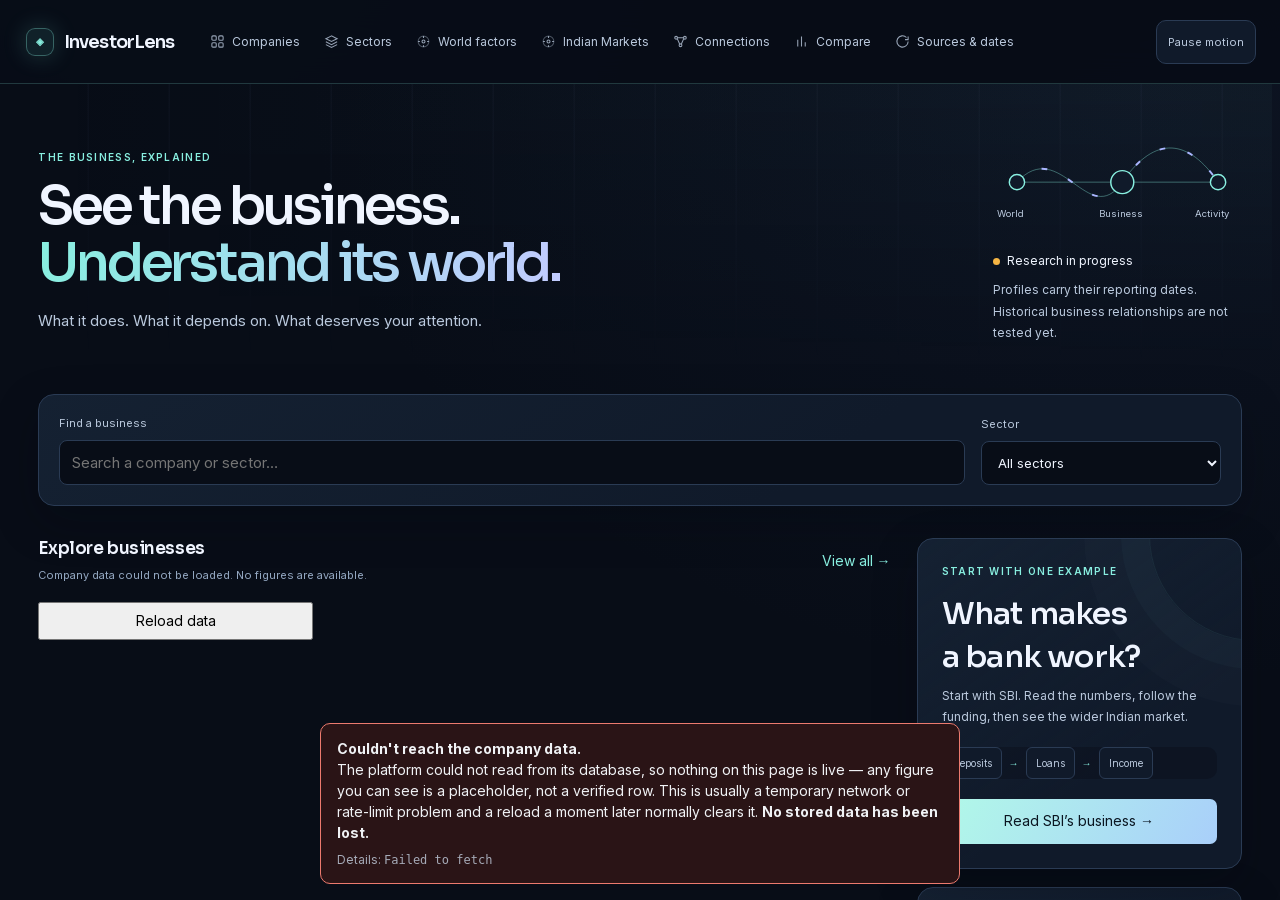
<file: index.html>
<!DOCTYPE html>
<html lang="en">
<head>
<meta charset="UTF-8">
<meta name="viewport" content="width=device-width, initial-scale=1.0">
<title>InvestorLens India — understand the business, not the ticker</title>

<!-- ===== LAUNCH HEAD (v1) =====
     Until v1 this file carried no description, no Open Graph and no icon, so a
     shared link rendered as a bare URL on WhatsApp, X and LinkedIn — which is
     where a soft launch actually happens. The copy below is the same promise the
     hero makes, deliberately: no tips, no targets, no buy or sell calls.
     og:image must be ABSOLUTE — relative paths are ignored by every scraper. -->
<meta name="description" content="107 Indian listed companies, read as businesses first — what they actually do, where they sit in their value chain, which real-world forces move them, and who runs them. Dated profiles, official-source banking research and visible data gaps. No tips, no targets, no buy or sell calls.">
<link rel="canonical" href="https://s1h2u3b4h5a6m7-ops.github.io/InvestorLens/">
<meta name="theme-color" content="#090C12">
<link rel="icon" href="data:image/svg+xml,%3Csvg xmlns='http://www.w3.org/2000/svg' viewBox='0 0 32 32'%3E%3Ccircle cx='16' cy='16' r='13' fill='none' stroke='%2354CFDA' stroke-width='2.4'/%3E%3Ccircle cx='16' cy='16' r='4' fill='%2354CFDA'/%3E%3C/svg%3E">

<meta property="og:type" content="website">
<meta property="og:site_name" content="InvestorLens India">
<meta property="og:url" content="https://s1h2u3b4h5a6m7-ops.github.io/InvestorLens/">
<meta property="og:title" content="Understand the business, not the ticker.">
<meta property="og:description" content="107 Indian listed companies, read as businesses first — what they actually do, where they sit in their value chain, which real-world forces move them, and who runs them. Dated profiles, official-source banking research and visible data gaps. No tips, no targets, no buy or sell calls.">
<meta property="og:image" content="https://s1h2u3b4h5a6m7-ops.github.io/InvestorLens/og-card.png">
<meta property="og:image:width" content="1200">
<meta property="og:image:height" content="630">
<meta property="og:image:alt" content="InvestorLens India — 107 Indian listed companies, read as businesses first">

<meta name="twitter:card" content="summary_large_image">
<meta name="twitter:title" content="Understand the business, not the ticker.">
<meta name="twitter:description" content="107 Indian listed companies, read as businesses first — what they actually do, where they sit in their value chain, which real-world forces move them, and who runs them. Dated profiles, official-source banking research and visible data gaps. No tips, no targets, no buy or sell calls.">
<meta name="twitter:image" content="https://s1h2u3b4h5a6m7-ops.github.io/InvestorLens/og-card.png">
<!-- Type is self-hosted from ./fonts as of Session 1A. The two preconnect hints
     and the Google stylesheet that stood here are gone: the site no longer asks
     an outside company for anything at load time. The faces are declared in
     theme.css; the two preloads below just start the only two files every page
     needs, before the CSS has finished parsing. -->
<link rel="preload" href="./fonts/inter-latin.woff2" as="font" type="font/woff2" crossorigin>
<link rel="preload" href="./fonts/sora-latin.woff2" as="font" type="font/woff2" crossorigin>
<!-- Design foundation first, then components (Plan v3 §4). -->
<link rel="stylesheet" href="./css/theme.css">
<link rel="stylesheet" href="./css/components.css">
<link rel="stylesheet" href="./css/clarity.css">
<link rel="stylesheet" href="./css/horizon.css">
<link rel="stylesheet" href="./css/sbi-macro.css">
</head>
<body>
<div id="app">
  <!-- Left-edge pull tab: opens the Menu drawer on inner pages (and on mobile home). -->
  <button class="drawer-toggle" id="drawer-toggle" aria-label="Open menu"><span class="dt-icon">☰</span><span class="dt-label">Menu</span></button>
  <div class="drawer-scrim" id="drawer-scrim"></div>

  <!-- SHARED MENU — docks as the left column on Home; slides in as a drawer on inner
       pages. Lives at app level (not inside #home-page) so it survives page switches. -->
  <aside class="menu-rail" id="menu-rail" aria-label="Main menu">
    <div class="menu-head">Menu</div>
    <nav class="menu-nav" id="home-tabs">
      <button class="menu-btn" id="browse-all-btn">Browse all companies</button>
      <button class="menu-btn home-tab" data-panel="sectors">Browse by sector</button>
      <button class="menu-btn home-tab" data-panel="forces">Explore by force</button>
      <button class="menu-btn home-tab" data-panel="compare">Compare companies</button>
      <button class="menu-btn home-tab" data-page="map">Value-chain map</button>
    </nav>
    <div class="menu-sep" aria-hidden="true"></div>
    <div class="menu-feed-head">Live factors<span class="menu-feed-sub">what's pushing on these businesses right now</span></div>
    <div class="feed-strip" id="ticker"><div class="feed-track" id="ticker-track"></div></div>
  </aside>

  <!-- HOME -->
  <div id="home-page" class="page active">
    <div class="home-scroll">
    <div class="hero">
      <div class="hero-grid-floor" aria-hidden="true"></div>
      <div class="hero-grid-ceil" aria-hidden="true"></div>
      <div class="logo-scene" aria-hidden="true">
        <div class="mark" id="logo-mark">
          <div class="ap-ring"></div>
          <div class="ap-bars"><b></b><b></b><b></b><b></b></div>
          <div class="ap-spark"></div>
        </div>
      </div>
      <div class="home-title" id="home-title"><span>InvestorLens</span><span>India</span></div>
      <input id="search" class="search-box" type="text" placeholder="Search by name, ticker, or what the business does — e.g. &quot;microfinance&quot;, &quot;cement&quot;, &quot;TCS&quot;">
      <div class="home-sub" id="home-sub">Business-first analysis</div>
      <div class="hero-thesis">Understand the business first — what it does, who it depends on, and what's pushing on it right now. The stock price is just one data point about it.</div>
      <div class="home-panel" id="panel-sectors" hidden>
        <div class="panel-hint">Filter the list below to a single sector.</div>
        <div class="sector-grid" id="sector-grid"></div>
      </div>
      <div class="home-panel" id="panel-forces" hidden>
        <div class="panel-hint">Pick a real-world force to see every business it touches — and who wins or loses when it moves.</div>
        <div class="browse-forces" id="force-grid"></div>
      </div>
      <div class="home-panel" id="panel-compare" hidden>
        <div class="panel-hint">Compare companies in the same peer group, side by side.</div>
        <div class="browse-forces" id="compare-grid"></div>
      </div>
      <div class="hero-foot">
        <span class="selftest-chip" id="selftest-chip" title="Data-integrity checks run on every load"></span>
      </div>
    </div>
    <div class="home-body" id="cards-area" hidden>
      <div class="count-row">
        <div class="count-line" id="count-line"></div>
        <div style="display:flex;align-items:center;gap:12px;flex-wrap:wrap">
          <div class="sort-note">Sorted by <b>market cap</b>, largest first</div>
        </div>
      </div>
      <div class="card-grid" id="cards"></div>
    </div>
    </div>
  </div>

  <!-- COMPANY -->
  <div id="company-page" class="page">
    <div class="company-topbar">
      <button class="topbar-back" id="back-btn">← All companies</button>
      <div class="topbar-crumb">Home / <b id="crumb-name"></b></div>
      <button class="btn-ghost" id="peer-compare-btn" style="margin-left:auto">⇄ Compare peers</button>
      <div class="topbar-mcap" id="topbar-mcap" style="margin-left:0"></div>
    </div>
    <div class="company-body">
      <div class="left-rail">
        <div class="lr-ticker" id="c-ticker"></div>
        <div class="lr-name" id="c-name"></div>
        <div class="lr-sector" id="c-sector"></div>
        <div class="lr-nav" id="c-nav"></div>
      </div>
      <div class="canvas" id="canvas"></div>
    </div>
  </div>
  <!-- COMPARE -->
  <div id="compare-page" class="page">
    <div class="company-topbar">
      <button class="topbar-back" id="cmp-back-btn">← All companies</button>
      <div class="topbar-crumb">Home / <b>Compare</b></div>
      <div class="view-toggle" id="cmp-toggle" style="margin-left:auto">
        <button data-view="cards" class="active">Cards</button>
        <button data-view="table">Table</button>
      </div>
    </div>
    <div class="cmp-body">
      <div class="cmp-groups" id="cmp-groups"></div>
      <div class="cmp-head">
        <div>
          <div class="cmp-title" id="cmp-title"></div>
          <div class="cmp-sub" id="cmp-sub"></div>
        </div>
      </div>
      <div class="cmp-picker-label">Companies in this comparison — tap to add or remove</div>
      <div class="cmp-picker" id="cmp-picker"></div>
      <div id="cmp-content"></div>
    </div>
  </div>
  <!-- FORCES -->
  <div id="forces-page" class="page">
    <div class="company-topbar">
      <button class="topbar-back" id="frc-back-btn">← All companies</button>
      <div class="topbar-crumb">Home / <b>Explore by force</b></div>
    </div>
    <div class="frc-body">
      <aside class="frc-index">
        <div class="frc-ix-head">The fourteen forces</div>
        <div class="frc-ix-list" id="frc-chips"></div>
        <p class="frc-ix-note">The count is how many companies carry a stored factor
          matching this force &mdash; never a score, never a ranking.</p>
      </aside>
      <div class="frc-main">
        <section id="world-signal-root" class="signal-section" aria-label="Dated measured factors"></section>
        <div class="frc-head">
          <div class="frc-eyebrow" id="frc-tally"></div>
          <div class="frc-title" id="frc-title"></div>
          <div class="frc-blurb" id="frc-blurb"></div>
        </div>
        <section id="world-sbi-relation" aria-label="SBI interest-rate relationship"></section>
        <div class="frc-list" id="frc-list"></div>
        <p class="frc-note" id="frc-note"></p>
      </div>
    </div>
  </div>
  <!-- VALUE-CHAIN MAP -->
  <div id="map-page" class="page">
    <div class="company-topbar">
      <button class="topbar-back" id="map-back-btn">← All companies</button>
      <div class="topbar-crumb">Home / <b>Value-chain map</b></div>
    </div>
    <div class="frc-body">
      <aside class="frc-index">
        <div class="frc-ix-head">The chains</div>
        <div class="frc-ix-list" id="map-index"></div>
        <p class="frc-ix-note">Every link is named in the companies&rsquo; own profiles.
          Nothing here is inferred from sector codes.</p>
      </aside>
      <div class="frc-main">
        <div id="map-content"></div>
        <p class="map-intro">These companies aren&rsquo;t islands &mdash; they buy from, sell to,
          and own one another. Tap any company to open it.</p>
      </div>
    </div>
  </div>
</div>

<div id="driver-root" hidden></div>

<!-- Shown only if the JSON seed can't be loaded (e.g. the page was opened by
     double-clicking the file instead of via a web server / GitHub Pages). -->
<div id="boot-error" style="display:none;position:fixed;inset:auto 16px 16px 16px;z-index:99;
     background:#2A1416;border:1px solid #EC7A6E;color:#F0F2F5;border-radius:10px;
     padding:14px 16px;font:14px/1.5 Inter,system-ui,sans-serif;max-width:640px;margin:0 auto">
  <b>Couldn't reach the company data.</b><br>
  The platform could not read from its database, so nothing on this page is live —
  any figure you can see is a placeholder, not a verified row. This is usually a
  temporary network or rate-limit problem and a reload a moment later normally
  clears it. <b>No stored data has been lost.</b>
  <div style="margin-top:8px;color:#A6ABB8;font-size:12px">Details: <code>—</code></div>
</div>

<!-- Load order matters: config → data → features → self-test.
     Each file has one job (Plan v3 §4). data.js is the only file that knows where
     the data comes from. -->
<script src="./js/config.js"></script>
<script src="./js/data.js"></script>
<script src="./js/icons.js"></script>
<script src="./js/home.js"></script>
<script src="./js/company.js"></script>
<script src="./js/compare.js"></script>
<script src="./js/forces.js"></script>
<script src="./js/map.js"></script>
<script src="./js/story.js"></script>
<script src="./js/driver-engine.js"></script>
<script src="./js/factor-signals.js"></script>
<script src="./js/banking.js"></script>
<script src="./js/sbi-macro.js"></script>
<script src="./js/drivers.js"></script>
<script src="./js/clarity.js"></script>
<script src="./js/motion.js"></script>
<script src="./js/selftest.js"></script>
<script>
  // Bootstrap: fetch the seed, THEN start the app. In Phase 2 loadData() will read
  // from Supabase instead — this line won't change.
  loadData().then(function(){
    init();
    if(typeof CLARITY !== 'undefined' && CLARITY.enabled) CLARITY.refresh();
  }).catch(function (err) {
    console.error('[InvestorLens] boot failed:', err);
    if(typeof CLARITY !== 'undefined' && CLARITY.enabled) CLARITY.failed();
    var b = document.getElementById('boot-error');
    if (b) {
      b.style.display = 'block';
      var code = b.querySelectorAll('code');
      code[code.length - 1].textContent = String((err && err.message) || err);
    }
  });
</script>
</body>
</html>
</file>
<file: css/theme.css>
/* ============================================================================
   InvestorLens India — theme.css
   The locked "Precision Instrument" design tokens + base reset/typography.
   This is the design foundation: touch it only to restyle the WHOLE app.
   (Carved verbatim from V2.6; Plan v3 §4.)
   ============================================================================ */
/* ---- SELF-HOSTED FACES (Session 1A) ----
   Until now these three families were fetched from fonts.googleapis.com on every
   load. That was the site's last dependency on an outside company: if Google is
   slow, blocked, or simply having a bad day, our type is too. The files now sit
   in ./fonts and are served from the same origin as everything else.

   All three are VARIABLE fonts -- one file carries every weight on a continuous
   axis -- so a single face declaration per family per character set replaces
   what Google served as four separate ones. Six files, 209 KB, Latin and
   Latin-Extended only. Greek, Cyrillic and Vietnamese are not loaded; nothing on
   this site is written in them, and they were most of the weight.

   Licences: Sora, Inter and JetBrains Mono are all SIL Open Font License 1.1 --
   self-hosting is expressly permitted. */
@font-face{font-family:'Sora';font-style:normal;font-weight:400 700;font-display:swap;
  src:url('../fonts/sora-latin.woff2') format('woff2');
  unicode-range:U+0000-00FF,U+0131,U+0152-0153,U+02BB-02BC,U+02C6,U+02DA,U+02DC,U+0304,U+0308,U+0329,U+2000-206F,U+20AC,U+2122,U+2191,U+2193,U+2212,U+2215,U+FEFF,U+FFFD}
@font-face{font-family:'Sora';font-style:normal;font-weight:400 700;font-display:swap;
  src:url('../fonts/sora-latin-ext.woff2') format('woff2');
  unicode-range:U+0100-02BA,U+02BD-02C5,U+02C7-02CC,U+02CE-02D7,U+02DD-02FF,U+0304,U+0308,U+0329,U+1D00-1DBF,U+1E00-1E9F,U+1EF2-1EFF,U+2020,U+20A0-20AB,U+20AD-20C0,U+2113,U+2C60-2C7F,U+A720-A7FF}
@font-face{font-family:'Inter';font-style:normal;font-weight:400 700;font-display:swap;
  src:url('../fonts/inter-latin.woff2') format('woff2');
  unicode-range:U+0000-00FF,U+0131,U+0152-0153,U+02BB-02BC,U+02C6,U+02DA,U+02DC,U+0304,U+0308,U+0329,U+2000-206F,U+20AC,U+2122,U+2191,U+2193,U+2212,U+2215,U+FEFF,U+FFFD}
@font-face{font-family:'Inter';font-style:normal;font-weight:400 700;font-display:swap;
  src:url('../fonts/inter-latin-ext.woff2') format('woff2');
  unicode-range:U+0100-02BA,U+02BD-02C5,U+02C7-02CC,U+02CE-02D7,U+02DD-02FF,U+0304,U+0308,U+0329,U+1D00-1DBF,U+1E00-1E9F,U+1EF2-1EFF,U+2020,U+20A0-20AB,U+20AD-20C0,U+2113,U+2C60-2C7F,U+A720-A7FF}
@font-face{font-family:'JetBrains Mono';font-style:normal;font-weight:400 600;font-display:swap;
  src:url('../fonts/jetbrainsmono-latin.woff2') format('woff2');
  unicode-range:U+0000-00FF,U+0131,U+0152-0153,U+02BB-02BC,U+02C6,U+02DA,U+02DC,U+0304,U+0308,U+0329,U+2000-206F,U+20AC,U+2122,U+2191,U+2193,U+2212,U+2215,U+FEFF,U+FFFD}
@font-face{font-family:'JetBrains Mono';font-style:normal;font-weight:400 600;font-display:swap;
  src:url('../fonts/jetbrainsmono-latin-ext.woff2') format('woff2');
  unicode-range:U+0100-02BA,U+02BD-02C5,U+02C7-02CC,U+02CE-02D7,U+02DD-02FF,U+0304,U+0308,U+0329,U+1D00-1DBF,U+1E00-1E9F,U+1EF2-1EFF,U+2020,U+20A0-20AB,U+20AD-20C0,U+2113,U+2C60-2C7F,U+A720-A7FF}

:root{
  --void:#090C12; --panel:#0F1219; --panel-2:#12161F;
  --accent:#54CFDA; --accent-dim:rgba(84,207,218,.12);
  --up:#56C896; --down:#EC7A6E; --neutral:#8B92A9;
  --text:#F0F2F5; --text-2:#A6ABB8; --text-3:#6B7280;
  --border:#1F2332;

  /* ---- TWO NEW ROLE TOKENS (UI-2 arc, Session 1A) ----
     The twelve tokens above do not move. These two name roles the palette has
     never had a colour for, and both are read by rules that ship in later
     sessions -- declaring them now costs nothing and shows nothing.
       --stale  a figure that is OUT OF DATE but not wrong: a company a
                reporting period behind. Today such a card is silent about it.
       --chain  the value-chain family. Chains are currently coloured like
                everything else, which loses the one relationship this platform
                is best at showing. */
  --stale:#F5B544; --stale-dim:rgba(245,181,68,.12);
  --chain:#A78BFA; --chain-dim:rgba(167,139,250,.12);

  /* ---- UI-2 SCALES (Session AA) ----
     A type scale and a spacing scale, so UI-2 stops inventing a new font size
     every time something is added. Declaring a custom property costs nothing
     and shows nothing: a --token only does something when a rule reads it, and
     every rule that reads these lives under body.story. With storyMode off,
     these eight lines are as inert as a note in the margin. The twelve colour
     tokens above are untouched — the palette is not part of UI-2. */
  --t-hero:clamp(34px,6.2vw,62px);
  --t-h1:clamp(27px,5vw,44px);
  --t-h2:clamp(20px,2.7vw,26px);
  --t-h3:16px;
  --t-body:clamp(15px,1.6vw,17px);
  --t-small:13px;
  --t-cap:11px;
  --t-chapter:clamp(52px,12vw,120px);
  --sp-1:4px; --sp-2:8px; --sp-3:12px; --sp-4:16px;
  --sp-5:24px; --sp-6:32px; --sp-7:48px; --sp-8:72px;
}
*{margin:0;padding:0;box-sizing:border-box}
html,body{height:100%}
body{font-family:'Inter',sans-serif;background:var(--void);color:var(--text);font-size:14px;line-height:1.6}
h1,h2,h3,h4{font-family:'Sora',sans-serif;font-weight:600;line-height:1.3}
.mono{font-family:'JetBrains Mono',monospace}
#app{height:100vh;overflow:hidden}
.page{display:none;height:100vh}
.page.active{display:flex}
</file>
<file: css/components.css>
/* ============================================================================
   InvestorLens India — components.css
   Every visual component (hero, 3D logo, cards, company view, compare,
   forces, value-chain map). Reads the tokens defined in theme.css.
   (Carved verbatim from V2.6; Plan v3 §4.)
   ============================================================================ */
/* ---------- HOME (single scroll region) ---------- */
#home-page{flex-direction:column;overflow:hidden}

/* ---------- SHARED MENU (docks left on Home · drawer on inner pages) ---------- */
.menu-rail{position:fixed;top:0;left:0;bottom:0;width:300px;z-index:45;display:flex;flex-direction:column;
  padding:24px 18px 18px;background:linear-gradient(180deg,var(--panel) 0%,var(--panel-2) 100%);
  border-right:1px solid var(--border);overflow-y:auto;
  transform:translateX(-100%);transition:transform .3s cubic-bezier(.4,0,.2,1)}
body.on-home .menu-rail,body.drawer-open .menu-rail{transform:none}
body.on-home #home-page{padding-left:300px}
.menu-head{font-family:'Sora',sans-serif;font-weight:700;font-size:12px;letter-spacing:2.4px;text-transform:uppercase;color:var(--text-3);margin:2px 0 16px 2px}
.menu-nav{display:flex;flex-direction:column;gap:8px}
.menu-btn{position:relative;width:100%;text-align:left;display:flex;align-items:center;gap:11px;
  background:var(--panel-2);border:1px solid var(--border);border-radius:9px;padding:12px 14px;
  color:var(--text-2);font:500 13.5px/1.2 'Inter',sans-serif;cursor:pointer;transition:all .16s}
.menu-btn::before{content:'';flex:0 0 auto;width:3px;height:15px;border-radius:2px;background:var(--border);transition:all .16s}
.menu-btn:hover{border-color:var(--accent);color:var(--text);transform:translateX(2px)}
.menu-btn:hover::before{background:var(--accent);box-shadow:0 0 8px var(--accent)}
.menu-btn.active{background:var(--accent-dim);border-color:var(--accent);color:var(--accent)}
.menu-btn.active::before{background:var(--accent);box-shadow:0 0 8px var(--accent)}
.menu-btn.home-tab[data-panel]::after{content:'▾';margin-left:auto;font-size:10px;color:var(--text-3);transition:transform .2s}
.menu-btn.home-tab[data-panel].active::after{transform:rotate(180deg);color:var(--accent)}
.menu-sep{height:1px;margin:20px 2px 16px;background:linear-gradient(90deg,transparent,var(--accent),transparent);opacity:.45}
.menu-feed-head{display:flex;flex-direction:column;gap:2px;font-family:'Sora',sans-serif;font-weight:600;font-size:12px;letter-spacing:.4px;color:var(--text-2);text-transform:uppercase;margin:0 2px 12px}
.menu-feed-sub{font-family:'Inter',sans-serif;font-weight:400;font-size:10.5px;letter-spacing:0;text-transform:none;color:var(--text-3);line-height:1.4}
.feed-strip{position:relative;flex:1 1 auto;min-height:150px;overflow-y:auto;overscroll-behavior:contain;scrollbar-width:thin;scrollbar-color:var(--border) transparent}
.feed-strip::-webkit-scrollbar{width:7px}
.feed-strip::-webkit-scrollbar-thumb{background:var(--border);border-radius:4px}
.feed-strip::-webkit-scrollbar-thumb:hover{background:var(--accent)}
.feed-track{display:flex;flex-direction:column}
.drawer-toggle{position:fixed;left:0;top:50%;transform:translateY(-50%);z-index:50;display:none;flex-direction:column;align-items:center;gap:6px;
  background:var(--panel);border:1px solid var(--border);border-left:none;border-radius:0 12px 12px 0;
  padding:14px 9px;color:var(--text-2);cursor:pointer;transition:all .16s;box-shadow:6px 0 18px -8px rgba(0,0,0,.7)}
.drawer-toggle:hover{color:var(--accent);border-color:var(--accent);padding-left:13px}
.drawer-toggle .dt-icon{font-size:15px;line-height:1}
.drawer-toggle .dt-label{font-size:10px;letter-spacing:1.5px;text-transform:uppercase;writing-mode:vertical-rl;transform:rotate(180deg)}
body:not(.on-home) .drawer-toggle{display:flex}
body.drawer-open .drawer-toggle{display:none}
.drawer-scrim{position:fixed;inset:0;z-index:44;background:rgba(3,5,9,.55);opacity:0;pointer-events:none;transition:opacity .3s}
body.drawer-open .drawer-scrim{opacity:1;pointer-events:auto}
@media(max-width:900px){
  body.on-home #home-page{padding-left:0}
  body.on-home .menu-rail{transform:translateX(-100%)}
  body.on-home.drawer-open .menu-rail{transform:none}
  body.on-home .drawer-toggle{display:flex}
  body.on-home.drawer-open .drawer-toggle{display:none}
  .menu-rail{width:min(300px,86vw)}
}
.home-scroll{flex:1;overflow-y:auto;display:flex;flex-direction:column;min-height:0}
.hero{position:relative;overflow:hidden;min-height:100vh;background:radial-gradient(ellipse 62% 52% at 50% 50%,var(--accent-dim),transparent 70%),linear-gradient(180deg,var(--void),var(--panel) 50%,var(--void));padding:56px 40px;flex-shrink:0;display:flex;flex-direction:column;align-items:center;justify-content:center;text-align:center}
.hero-grid-floor{position:absolute;inset:auto 0 0 0;height:42%;pointer-events:none;opacity:.5;
  background:linear-gradient(transparent, rgba(84,207,218,.05)),
  repeating-linear-gradient(90deg, rgba(84,207,218,.07) 0 1px, transparent 1px 64px),
  repeating-linear-gradient(0deg, rgba(84,207,218,.055) 0 1px, transparent 1px 34px);
  transform:perspective(520px) rotateX(58deg) scale(1.6);transform-origin:bottom center;
  -webkit-mask-image:linear-gradient(to top, #000 25%, transparent 95%);mask-image:linear-gradient(to top, #000 25%, transparent 95%)}
.hero .hero-grid-floor,.hero .hero-grid-ceil{position:absolute;z-index:0}
.hero-grid-ceil{inset:0 0 auto 0;height:42%;pointer-events:none;opacity:.5;background:linear-gradient(rgba(84,207,218,.05),transparent),repeating-linear-gradient(90deg,rgba(84,207,218,.07) 0 1px,transparent 1px 64px),repeating-linear-gradient(0deg,rgba(84,207,218,.055) 0 1px,transparent 1px 34px);transform:perspective(520px) rotateX(-58deg) scale(1.6);transform-origin:top center;-webkit-mask-image:linear-gradient(to bottom,#000 25%,transparent 95%);mask-image:linear-gradient(to bottom,#000 25%,transparent 95%)}
.hero > *{position:relative;z-index:1}
.hero .home-tabs,.hero .home-panel{width:100%;max-width:860px}
.hero .home-tabs{justify-content:center}
.hero .home-panel{text-align:left}
.hero .search-box{max-width:680px;padding:17px 20px;font-size:16px;border-radius:11px;box-shadow:0 0 0 1px rgba(84,207,218,.06),0 12px 32px -14px rgba(0,0,0,.65)}
.hero .search-box:focus{box-shadow:0 0 0 3px var(--accent-dim),0 12px 32px -14px rgba(0,0,0,.65)}
.hero-thesis{font-size:13.5px;color:var(--text-2);line-height:1.65;max-width:620px;margin:10px 0 20px}
.hero-foot{display:flex;align-items:center;gap:14px;flex-wrap:wrap;justify-content:center;margin-top:22px}

/* ---------- ANIMATED LOGO — Aperture mark (ring spins forever; bars+spark play once) ---------- */
.logo-scene{margin-bottom:14px;filter:drop-shadow(0 16px 30px rgba(84,207,218,.16))}
.mark{position:relative;width:120px;height:120px;transform:perspective(700px) rotateX(10deg)}
.ap-ring{position:absolute;inset:0;border-radius:50%;
  background:conic-gradient(from 210deg,#1B212F,#54CFDA 22%,#7DE8FA 33%,#1B212F 52%,#45B5C4 72%,#1B212F 100%);
  animation:apSpin 16s linear infinite}
.ap-ring::after{content:'';position:absolute;inset:7px;border-radius:50%;background:#0B0F16}
@keyframes apSpin{to{transform:rotate(360deg)}}
.ap-bars{position:absolute;inset:18px;border-radius:50%;overflow:hidden;display:flex;align-items:flex-end;justify-content:center;gap:6px;padding-bottom:18px}
.ap-bars b{width:9px;border-radius:2px 2px 0 0;transform-origin:bottom;transform:scaleY(.05);
  background:linear-gradient(180deg,#7DE8FA,var(--accent));animation:apBarGrow .8s cubic-bezier(.34,1.45,.42,1) both}
.ap-bars b:nth-child(1){height:20px;animation-delay:.35s}
.ap-bars b:nth-child(2){height:30px;animation-delay:.47s}
.ap-bars b:nth-child(3){height:40px;animation-delay:.59s}
.ap-bars b:nth-child(4){height:50px;background:linear-gradient(180deg,#8CF2D2,var(--up));animation-delay:.71s}
@keyframes apBarGrow{0%{transform:scaleY(.05)}70%{transform:scaleY(1.06)}100%{transform:scaleY(1)}}
.ap-spark{position:absolute;left:60%;top:26px;width:5px;height:5px;border-radius:50%;
  background:#8CF2D2;box-shadow:0 0 9px var(--up);opacity:0;animation:apSparkRise 1.1s ease-out 1.15s both}
@keyframes apSparkRise{0%{opacity:0;transform:translateY(12px) scale(.6)}55%{opacity:1;transform:translateY(-8px) scale(1)}100%{opacity:.95;transform:translateY(-11px) scale(1)}}
@media(prefers-reduced-motion:reduce){
  .ap-ring{animation:none}
  .ap-bars b{transform:scaleY(1);animation:none}
  .ap-spark{opacity:.95;transform:translateY(-11px);animation:none}
  .home-title{animation:none;-webkit-mask-position:0 0;mask-position:0 0;filter:none;transform:none}
}

/* ---------- SECTION PAGER (one window at a time) ---------- */
.sec-pager{display:flex;justify-content:space-between;gap:12px;margin-top:34px;padding-top:20px;border-top:1px solid var(--border);flex-wrap:wrap}
.mg-intro{font-size:13px;color:var(--text-2);line-height:1.65;background:var(--panel);border:1px solid var(--border);border-left:3px solid var(--accent);border-radius:8px;padding:14px 16px;margin-bottom:18px}
.mg-table .mg-text{font-size:12.5px;color:var(--text-2);line-height:1.55}
.mg-cap{background:var(--panel);border:1px solid var(--border);border-radius:10px;padding:16px 18px;margin:18px 0 12px;font-size:13px;color:var(--text-2);line-height:1.65}
.mg-cap-label{font-size:10.5px;color:var(--accent);text-transform:uppercase;letter-spacing:.6px;margin-bottom:8px;font-weight:600}
.nav-item .nav-check{color:var(--up);font-size:10px;margin-left:6px}
/* Session Z: .pane-in used to declare `animation:fadeUp` with no starting
   state. fadeUp defines only a `to`, so it animated from opacity 1 to opacity 1
   — it never did anything visible. Every section switch was a hard swap. The
   keyframes below carry their own `from`, so no base rule hides the element:
   if the animation never runs, the content is simply visible. */
.pane-in{animation:paneRise .34s cubic-bezier(.22,.9,.35,1)}
@keyframes paneRise{from{opacity:0;transform:translateY(8px)}to{opacity:1;transform:none}}
.canvas .section{max-width:880px;margin:0 auto 44px}
.home-title{display:flex;justify-content:center;align-items:baseline;gap:10px;font-family:'Sora',sans-serif;font-weight:700;font-size:34px;letter-spacing:-.5px;margin:6px 0 18px;-webkit-mask-image:linear-gradient(90deg,#000 0%,#000 45%,transparent 60%);mask-image:linear-gradient(90deg,#000 0%,#000 45%,transparent 60%);-webkit-mask-size:300% 100%;mask-size:300% 100%;-webkit-mask-position:100% 0;mask-position:100% 0;animation:wmSweep 1.6s cubic-bezier(.3,.7,.25,1) .45s both}
.home-title span{background:linear-gradient(135deg,var(--accent),#7DE8FA);-webkit-background-clip:text;background-clip:text;-webkit-text-fill-color:transparent}
@keyframes wmSweep{0%{-webkit-mask-position:100% 0;mask-position:100% 0;filter:blur(7px);transform:translateX(-14px)}100%{-webkit-mask-position:0% 0;mask-position:0% 0;filter:blur(0);transform:none}}
.home-sub{color:var(--text-2);font-size:14px;margin-bottom:22px}
.search-box{width:100%;background:var(--void);border:1px solid var(--border);border-radius:8px;padding:13px 16px;color:var(--text);font-size:15px;font-family:inherit}
.search-box:focus{outline:none;border-color:var(--accent);box-shadow:0 0 0 3px var(--accent-dim)}
.search-box::placeholder{color:var(--text-3)}
.browse-label{font-size:11px;color:var(--text-3);text-transform:uppercase;letter-spacing:.6px;margin:20px 0 10px}
/* (home-tab pill styles retired in Session Q — buttons now live in .menu-rail as .menu-btn) */
.home-panel{margin-top:14px;animation:paneRise .3s cubic-bezier(.22,.9,.35,1)}
.home-panel[hidden]{display:none}
.panel-hint{font-size:12px;color:var(--text-3);margin-bottom:12px;line-height:1.5}
.map-intro{font-size:13.5px;color:var(--text-2);line-height:1.65;max-width:820px;margin-bottom:26px}
/* THE ONE UNSCOPED RULE IN THIS SESSION — a declared exception, recorded in
   CONTRACT by name (Session 2d). Every other page says flex-direction:column;
   #map-page never did, and .page.active{display:flex} therefore laid it out as
   a ROW: .company-topbar is flex-shrink:0, so the top bar became a tall narrow
   column glued to the left edge and .frc-body took the rest. Pre-existing, and
   live on main today. Fixed here rather than under body.story because the
   rollback exists to guarantee a safe way back, not to preserve a defect. The
   harness asserts flag-off output is identical EXCEPT this one selector. */
#map-page{flex-direction:column}
.map-chain{margin:0 0 30px;padding-bottom:26px;border-bottom:1px solid var(--border)}
.map-chain:last-child{border-bottom:none}
.map-chain h3{font-size:16px;font-family:'Sora',sans-serif;font-weight:600;margin-bottom:7px}
.map-blurb{font-size:13px;color:var(--text-2);line-height:1.6;margin-bottom:16px;max-width:820px}
.map-stage-label{font-size:10px;color:var(--text-3);text-transform:uppercase;letter-spacing:.5px;margin-bottom:8px;text-align:center}
.vc-node.clk{cursor:pointer;transition:border-color .15s,background .15s}
.vc-node.clk:hover{border-color:var(--accent);background:var(--accent-dim)}
.map-arrow{flex-direction:column;gap:5px;justify-content:center;text-align:center;min-width:74px}
.map-arrow span{font-size:9px;color:var(--text-3);text-transform:uppercase;letter-spacing:.4px;line-height:1.3}
.map-arrow b{font-size:18px;color:var(--accent)}
.map-pair{display:flex;align-items:center;gap:12px;margin-bottom:14px;flex-wrap:wrap}
.map-note{font-size:12.5px;color:var(--text-3);flex:1 1 280px;line-height:1.55;min-width:220px}
.map-evidence{font-size:11px;color:var(--text-3);font-style:italic;margin-top:12px;line-height:1.5;max-width:820px}
.sector-grid{display:flex;flex-wrap:wrap;gap:8px}
.sector-btn{background:var(--panel);border:1px solid var(--border);border-radius:20px;padding:7px 14px;color:var(--text-2);cursor:pointer;font-size:12px;font-weight:500;font-family:inherit;transition:all .15s}
.sector-btn:hover{border-color:var(--accent);color:var(--accent)}
.sector-btn.active{background:var(--accent-dim);border-color:var(--accent);color:var(--accent)}
.ticker-item{flex:0 0 auto;padding:9px 4px;border-bottom:1px solid var(--border);font-size:11.5px;color:var(--text-2);line-height:1.45}
.ticker-item b{color:var(--text);font-family:'JetBrains Mono',monospace;font-weight:600;font-size:11px}
.ticker-dot{display:inline-block;width:7px;height:7px;border-radius:50%;margin-right:7px;vertical-align:middle}
.ticker-dot.risk{background:var(--down)} .ticker-dot.tailwind{background:var(--up)} .ticker-dot.neutral{background:var(--neutral)}
.home-body{padding:28px 40px}
.count-row{display:flex;align-items:center;justify-content:space-between;margin-bottom:16px;flex-wrap:wrap;gap:10px}
.count-line{font-size:12px;color:var(--text-3)}
.sort-note{font-size:11px;color:var(--text-3)}
.sort-note b{color:var(--accent);font-weight:600}
.card-grid{display:grid;grid-template-columns:repeat(auto-fill,minmax(230px,1fr));gap:16px}
.co-card{background:var(--panel);border:1px solid var(--border);border-radius:10px;padding:18px;cursor:pointer;transition:all .15s;position:relative}
.co-card:hover{border-color:var(--accent);transform:translateY(-2px);box-shadow:0 6px 20px rgba(84,207,218,.12)}
.co-rank{position:absolute;top:14px;right:16px;font-size:10.5px;color:var(--text-3);font-family:'JetBrains Mono',monospace}
.co-card-name{font-size:15px;font-weight:600;margin-bottom:3px;padding-right:28px}
.co-card-ticker{font-size:11px;color:var(--text-2);margin-bottom:10px}
.co-card-mcap{font-size:12.5px;color:var(--accent);font-family:'JetBrains Mono',monospace;font-weight:600;margin-bottom:10px}
.co-card-tags{display:flex;gap:6px;align-items:center;flex-wrap:wrap}
.chip{font-size:10px;padding:3px 8px;border-radius:5px;background:var(--accent-dim);color:var(--accent);text-transform:uppercase;letter-spacing:.4px;font-weight:600}
.chip.sub{background:var(--panel-2);color:var(--text-3)}

/* ---------- COMPANY VIEW ---------- */
#company-page{flex-direction:column}
.company-topbar{flex-shrink:0;display:flex;align-items:center;gap:14px;padding:12px 20px;background:var(--panel);border-bottom:1px solid var(--border)}
.topbar-back{display:flex;align-items:center;gap:6px;padding:9px 14px;background:var(--void);border:1px solid var(--border);border-radius:6px;color:var(--text);cursor:pointer;font-size:13px;font-weight:500;font-family:inherit;transition:all .15s;flex-shrink:0}
.topbar-back:hover{border-color:var(--accent);color:var(--accent)}
.topbar-crumb{font-size:12px;color:var(--text-3)}
.topbar-crumb b{color:var(--text-2);font-weight:600}
.topbar-mcap{margin-left:auto;font-size:12px;color:var(--accent);font-family:'JetBrains Mono',monospace;flex-shrink:0}

.company-body{flex:1;display:flex;overflow:hidden;min-height:0}

.left-rail{width:280px;flex-shrink:0;background:var(--panel);border-right:1px solid var(--border);padding:22px;overflow-y:auto;min-height:0}
.lr-ticker{font-family:'JetBrains Mono',monospace;font-size:12px;color:var(--accent);font-weight:600}
.lr-name{font-size:20px;font-weight:700;margin:2px 0 6px}
.lr-sector{font-size:11px;color:var(--text-3);text-transform:uppercase;letter-spacing:.5px;margin-bottom:16px}
.lr-dna{font-size:12.5px;line-height:1.55;color:var(--text-2);padding:12px;background:var(--void);border-left:2px solid var(--accent);border-radius:0 6px 6px 0;margin-bottom:20px}
.lr-nav{display:flex;flex-direction:column;gap:4px}
.nav-item{padding:9px 12px;border-radius:6px;cursor:pointer;font-size:12.5px;color:var(--text-2);border:1px solid transparent;transition:all .12s}
.nav-item:hover{background:var(--void);color:var(--text)}
.nav-item.active{background:var(--accent-dim);color:var(--accent);border-color:rgba(84,207,218,.3)}
.moat-box{margin-top:20px;padding-top:18px;border-top:1px solid var(--border)}
.moat-label{font-size:10px;color:var(--text-3);text-transform:uppercase;letter-spacing:.6px;margin-bottom:7px}
.moat-text{font-size:12.5px;line-height:1.55;color:var(--text)}

.canvas{flex:1;overflow-y:auto;padding:36px 44px;min-height:0}
.section{margin-bottom:44px;scroll-margin-top:12px}
.sec-num{font-size:10px;color:var(--text-3);text-transform:uppercase;letter-spacing:1px;margin-bottom:6px}
.sec-title{font-size:22px;font-weight:700;margin-bottom:16px;display:flex;align-items:center;gap:12px}
.sec-title::before{content:'';width:4px;height:22px;background:var(--accent);border-radius:2px}
.sec-body{line-height:1.75;color:var(--text)}
.sec-body p{margin-bottom:14px}
.sec-body em{color:var(--text-2);font-style:italic}

.vc-diagram{background:var(--panel);border:1px solid var(--border);border-radius:10px;padding:22px;margin:18px 0;overflow-x:auto}
.vc-flow{display:flex;align-items:stretch;gap:12px;min-width:fit-content}
.vc-node{background:var(--void);border:1px solid var(--border);border-radius:8px;padding:14px 16px;min-width:150px;font-size:12.5px}
.vc-node .vc-role{font-size:10px;color:var(--text-3);text-transform:uppercase;letter-spacing:.5px;margin-bottom:5px}
.vc-node.company{border:2px solid var(--accent);background:var(--accent-dim)}
.vc-node.company .vc-role{color:var(--accent)}
.vc-arrow{display:flex;align-items:center;color:var(--accent);font-size:18px;flex-shrink:0}

.mtable{width:100%;border-collapse:collapse;margin:16px 0;background:var(--panel);border:1px solid var(--border);border-radius:10px;overflow:hidden}
.mtable th{background:var(--void);padding:11px 16px;text-align:left;font-size:10.5px;color:var(--text-3);text-transform:uppercase;letter-spacing:.5px;border-bottom:1px solid var(--border)}
.mtable td{padding:11px 16px;border-bottom:1px solid var(--border);font-size:13px;vertical-align:top}
.mtable tr:last-child td{border-bottom:none}
.m-label{color:var(--text-2);font-weight:500;white-space:nowrap}
.m-value{font-family:'JetBrains Mono',monospace;font-weight:600;color:var(--accent);white-space:nowrap}
.m-note{color:var(--text-3);font-size:12px;line-height:1.5}

.tag-row{display:flex;flex-direction:column;gap:10px;margin:14px 0}
.tag{padding:11px 14px;border-radius:7px;font-size:12.5px;line-height:1.5;border-left:3px solid}
.tag.risk{background:rgba(236,122,110,.07);border-color:var(--down)}
.tag.tailwind{background:rgba(86,200,150,.07);border-color:var(--up)}
.tag.neutral{background:rgba(139,146,169,.07);border-color:var(--neutral)}
.tag-type{display:inline-block;font-size:9.5px;font-weight:700;text-transform:uppercase;letter-spacing:.5px;padding:2px 7px;border-radius:4px;margin-bottom:6px}
.tag.risk .tag-type{background:rgba(236,122,110,.18);color:var(--down)}
.tag.tailwind .tag-type{background:rgba(86,200,150,.18);color:var(--up)}
.tag.neutral .tag-type{background:rgba(139,146,169,.18);color:var(--neutral)}

.bb-grid{display:grid;grid-template-columns:1fr 24px 1fr;gap:14px;margin-top:8px;align-items:stretch}
.bb-col{background:var(--panel);border:1px solid var(--border);border-radius:10px;padding:16px}
.bb-head{font-size:11px;text-transform:uppercase;letter-spacing:.5px;font-weight:700;margin-bottom:12px}
.bb-col.bull .bb-head{color:var(--up)} .bb-col.bear .bb-head{color:var(--down)}
.bb-col ul{list-style:none}
.bb-col li{font-size:12.5px;line-height:1.6;margin-bottom:10px;padding-left:20px;position:relative}
.bb-col.bull li::before{content:'✓';position:absolute;left:0;color:var(--up);font-weight:700}
.bb-col.bear li::before{content:'✗';position:absolute;left:0;color:var(--down);font-weight:700}

.soon{color:var(--text-3);font-style:italic;padding:14px;background:var(--panel);border:1px dashed var(--border);border-radius:8px;font-size:13px}

.right-rail{width:320px;flex-shrink:0;background:var(--panel);border-left:1px solid var(--border);padding:22px;overflow-y:auto;min-height:0}
.rr-title{font-size:13px;font-weight:700;margin-bottom:16px;display:flex;align-items:center;gap:8px}
.rr-title::before{content:'⚡'}
.rr-meta{font-size:10.5px;color:var(--text-3);margin-bottom:16px;padding-bottom:14px;border-bottom:1px solid var(--border)}
.factor{background:var(--void);border-radius:7px;padding:12px;margin-bottom:10px;font-size:12px;line-height:1.5;border-left:3px solid}
.factor.risk{border-color:var(--down);background:rgba(236,122,110,.05)}
.factor.tailwind{border-color:var(--up);background:rgba(86,200,150,.05)}
.factor.neutral{border-color:var(--neutral);background:rgba(139,146,169,.05)}
.factor-type{display:inline-block;font-size:9px;font-weight:700;text-transform:uppercase;letter-spacing:.5px;padding:2px 6px;border-radius:3px;margin-bottom:6px}
.factor.risk .factor-type{background:rgba(236,122,110,.18);color:var(--down)}
.factor.tailwind .factor-type{background:rgba(86,200,150,.18);color:var(--up)}
.factor.neutral .factor-type{background:rgba(139,146,169,.18);color:var(--neutral)}

/* ---------- VALUE-CHAIN NODE TAGS ---------- */
.vc-stack{display:flex;flex-direction:column;gap:10px;flex:1 1 0;min-width:170px;justify-content:center}
.vc-node.risk{border-left:3px solid var(--down);background:rgba(236,122,110,.05)}
.vc-node.tailwind{border-left:3px solid var(--up);background:rgba(86,200,150,.05)}
.vc-node.neutral{border-left:3px solid var(--neutral);background:rgba(139,146,169,.05)}
.vc-chip{display:inline-block;font-size:8.5px;font-weight:700;text-transform:uppercase;letter-spacing:.5px;padding:1px 6px;border-radius:3px;margin-left:6px;vertical-align:1px}
.vc-node.risk .vc-chip{background:rgba(236,122,110,.18);color:var(--down)}
.vc-node.tailwind .vc-chip{background:rgba(86,200,150,.18);color:var(--up)}
.vc-node.neutral .vc-chip{background:rgba(139,146,169,.18);color:var(--neutral)}
.vc-nnote{font-size:11px;color:var(--text-3);margin-top:5px;line-height:1.45;font-weight:400}
.vc-legend{display:flex;gap:16px;flex-wrap:wrap;margin-top:14px;padding-top:12px;border-top:1px solid var(--border);font-size:11px;color:var(--text-3)}
.vc-legend span{display:flex;align-items:center;gap:6px}
.vc-ldot{width:8px;height:8px;border-radius:2px;display:inline-block}
@media(max-width:900px){
  .vc-flow{flex-direction:column}
  .vc-arrow{transform:rotate(90deg);justify-content:center}
  .vc-stack{min-width:0}
}

/* ---------- COMPARE MODE ---------- */
#compare-page{flex-direction:column}
.cmp-body{flex:1;overflow-y:auto;padding:28px 40px;min-height:0}
.cmp-groups{display:flex;flex-wrap:wrap;gap:8px;margin-bottom:20px}
.cmp-head{display:flex;align-items:flex-end;justify-content:space-between;gap:12px;flex-wrap:wrap;margin-bottom:18px}
.cmp-picker-label{font-size:10.5px;color:var(--text-3);text-transform:uppercase;letter-spacing:.5px;margin-bottom:9px}
.cmp-picker{display:flex;flex-wrap:wrap;gap:7px;margin-bottom:22px}
.cmp-pick{background:var(--void);border:1px solid var(--border);border-radius:16px;padding:6px 12px;color:var(--text-3);cursor:pointer;font-size:11.5px;font-weight:500;font-family:'JetBrains Mono',monospace;transition:all .15s;display:inline-flex;align-items:center;gap:6px}
.cmp-pick::before{content:'';width:7px;height:7px;border-radius:2px;background:var(--border)}
.cmp-pick:hover{border-color:var(--accent);color:var(--text-2)}
.cmp-pick.on{background:var(--accent-dim);border-color:var(--accent);color:var(--accent)}
.cmp-pick.on::before{background:var(--accent)}
.cmp-title{font-size:20px;font-family:'Sora',sans-serif;font-weight:600}
.cmp-sub{font-size:12px;color:var(--text-3);margin-top:4px}
.view-toggle{display:flex;border:1px solid var(--border);border-radius:8px;overflow:hidden;flex-shrink:0}
.view-toggle button{background:var(--panel);border:none;color:var(--text-2);padding:8px 16px;font-size:12px;font-weight:500;font-family:inherit;cursor:pointer;transition:all .15s}
.view-toggle button.active{background:var(--accent-dim);color:var(--accent)}
.cmp-grid{display:grid;grid-template-columns:repeat(auto-fill,minmax(330px,1fr));gap:16px}
.cmp-card{background:var(--panel);border:1px solid var(--border);border-radius:10px;padding:18px}
.cmp-card-title{font-size:13px;font-weight:600}
.cmp-card-note{font-size:10.5px;color:var(--text-3);margin:2px 0 14px;text-transform:uppercase;letter-spacing:.4px}
.cmp-row{display:grid;grid-template-columns:96px 1fr 84px;gap:10px;align-items:center;margin-bottom:9px}
.cmp-co{font-size:11px;color:var(--text-2);white-space:nowrap;overflow:hidden;text-overflow:ellipsis;font-family:'JetBrains Mono',monospace}
.cmp-bar-wrap{background:var(--void);border-radius:4px;height:8px;overflow:hidden}
.cmp-bar{height:100%;background:#2A3040;border-radius:4px;width:0%;transition:width .6s cubic-bezier(.22,.9,.35,1)}
.cmp-neg .cmp-bar{background:rgba(236,122,110,.5)}
.cmp-row.best .cmp-bar{background:var(--accent)}
.cmp-row.best .cmp-co{color:var(--text)}
.cmp-val{font-family:'JetBrains Mono',monospace;font-size:11.5px;text-align:right;color:var(--text-2);white-space:nowrap}
.cmp-row.best .cmp-val{color:var(--accent);font-weight:600}
.cmp-flag{font-size:10px;color:var(--text-3);font-style:italic;font-weight:400}
.cmp-table-wrap{overflow-x:auto}
.mtable td.best{background:var(--accent-dim);color:var(--accent);font-weight:600}
.mtable td.num,.mtable th.num{font-family:'JetBrains Mono',monospace;text-align:right;white-space:nowrap}
.mtable .rowlab{color:var(--text-2);font-weight:500;white-space:nowrap}
.btn-ghost{background:var(--panel);border:1px solid var(--border);border-radius:8px;color:var(--text-2);padding:8px 14px;font-size:12px;font-weight:500;font-family:inherit;cursor:pointer;transition:all .15s;white-space:nowrap}
.btn-ghost:hover{border-color:var(--accent);color:var(--accent)}

/* ============================================================================
   UI-2 LAYER (Session AA) — EVERYTHING BELOW THIS LINE IS SCOPED TO body.story
   ============================================================================
   story.js adds the `story` class to <body> only when CONFIG.storyMode is true.
   Every UI-2 rule therefore begins with `body.story`. A rule that needs an
   ancestor class the page never gets cannot match anything, so with the switch
   off these rules are dead text — they are parsed and then never apply. This is
   the rollback the whole session exists to build: one word in config.js.

   The wash is deliberately STATIC. A drifting or blurred backdrop has to be
   repainted while you scroll, which competes with the thing you are actually
   doing — reading. A radial-gradient is painted once and then just sits there.
   Animated glow is for Home only, and it arrives in 2d.

   STACKING (fixed after Session AA checkpoint C). The wash is painted on the
   BODY, underneath #app. That works only while nothing above it is opaque. It
   is not: `.hero` is min-height:100vh and carries an opaque linear-gradient
   base, so on Home it covered the wash completely — the switch was working and
   there was simply a wall in front of it. In story mode the hero therefore
   keeps its accent radial and drops its opaque base, letting the page-level
   wash BE the background. Nothing outside body.story is affected.
   ---------------------------------------------------------------------------- */
body.story::before{
  content:'';position:fixed;inset:0;z-index:0;pointer-events:none;
  background:
    radial-gradient(820px 560px at 14% -6%, rgba(84,207,218,.10), transparent 62%),
    radial-gradient(700px 640px at 100% 40%, rgba(84,207,218,.07), transparent 60%);
}
body.story #app{position:relative;z-index:1}
body.story .hero{
  background:radial-gradient(ellipse 62% 52% at 50% 50%,var(--accent-dim),transparent 70%);
}

@media(prefers-reduced-motion:reduce){
  body.story::before{background:none}
}

/* ---------- UI-2b: THE COMPANY CHAPTERS (Session AB) ----------
   Every rule below is scoped to body.story. The old one-section-at-a-time
   layout is not edited, only unselected. --st-strip is the height of the
   mobile chapter strip; chapter headings stick just below it. */
body.story{--st-strip:0px}
body.story #canvas{padding:0;scroll-behavior:smooth}
body.story .st-group{padding:clamp(20px,3.4vw,44px) clamp(18px,4vw,44px)}
body.story .st-judgement{
  background:linear-gradient(180deg,rgba(255,255,255,.016),rgba(255,255,255,.028));
  border-top:1px solid transparent;
  border-image:linear-gradient(90deg,transparent,var(--border) 22%,var(--border) 78%,transparent) 1;
}
body.story .st-ch{max-width:880px;margin:0 auto;padding-bottom:clamp(34px,6vh,72px);scroll-margin-top:calc(var(--st-strip) + 4px)}
body.story .st-ch + .st-ch{border-top:1px solid var(--border);padding-top:clamp(22px,3.6vh,44px)}

body.story .st-head{position:sticky;top:var(--st-strip);z-index:12;padding:13px 0 10px;margin-bottom:6px;
  background:linear-gradient(180deg,var(--void) 58%,rgba(9,12,18,.88));border-bottom:1px solid transparent}
body.story .st-judgement .st-head{background:linear-gradient(180deg,#0C1017 58%,rgba(12,16,23,.88))}
body.story .st-head.stuck{border-bottom-color:var(--border)}
body.story .st-num{display:block;font-family:'Sora',sans-serif;font-size:var(--t-chapter);line-height:.8;
  font-weight:600;letter-spacing:-.055em;color:transparent;-webkit-text-stroke:1px var(--border);
  margin-bottom:-.3em;pointer-events:none;user-select:none}
/* the reversible wipe — --p is set every frame by story.js, so scrolling up
   plays it backwards without a second animation */
body.story .st-title{--p:0;font-family:'Sora',sans-serif;font-size:var(--t-h2);font-weight:600;
  letter-spacing:-.015em;margin:0;display:block;
  background:linear-gradient(90deg,var(--text) 0%,var(--text) calc(var(--p)*100%),
    var(--text-3) calc(var(--p)*100% + 1px),var(--text-3) 100%);
  -webkit-background-clip:text;background-clip:text;color:transparent;
  transform:translateY(calc((1 - var(--p)) * 8px));opacity:calc(.45 + var(--p)*.55)}
body.story .st-title i{font-style:normal;font-family:'Inter',sans-serif;font-size:var(--t-cap);
  letter-spacing:.12em;margin-right:9px;vertical-align:middle;color:var(--accent);-webkit-text-fill-color:var(--accent)}
body.story .st-verified{font-size:10px;color:var(--up);-webkit-text-fill-color:var(--up);margin-left:9px;letter-spacing:.04em}
body.story .st-ask{font-size:12.5px;color:var(--text-3);margin:4px 0 0}

/* The existing .fade-item animation fires the moment the markup is rendered,
   whether or not anyone can see it — so in a single scroll the value chain and
   the factor tags finished animating long before you reached them. Inside story
   mode the animation is switched off and .st-rv drives the reveal on entry
   instead. Outside story mode .fade-item is untouched. */
/* Session AC repair. The 2b line here used to read `body.story .fade-item`
   — body-wide. But .fade-item's BASE rule is opacity:0, and the fadeUp
   animation is the ONLY thing that ever makes it visible. Inside #canvas the
   chapters reveal (.st-rv -> .st-in) takes over, so killing the animation
   there is correct. Everywhere else — .frc-co on the force page, .cmp-card in
   compare, .map-chain on the map — nothing takes over, so the body-wide kill
   left them permanently invisible at opacity 0, still catching clicks. Scope
   the kill to the one place that has a replacement. */
body.story #canvas .fade-item{animation:none}

/* reveal on entry — once. No base opacity:0 anywhere: if the transition never
   runs the content is simply visible. Motion must never hide content. */
body.story .st-rv{opacity:.001;transform:translateY(13px);
  transition:opacity .55s cubic-bezier(.22,.9,.35,1),transform .55s cubic-bezier(.22,.9,.35,1)}
body.story .st-rv.st-in{opacity:1;transform:none}

/* the rail */
body.story .lr-nav{padding-left:0}
body.story .st-grp{font-size:10px;letter-spacing:.13em;text-transform:uppercase;color:var(--text-3);padding:13px 10px 7px}
body.story .st-list{position:relative;padding-left:13px}
body.story .st-list::before{content:'';position:absolute;left:4px;top:9px;bottom:9px;width:1px;background:var(--border)}
body.story .st-ni{position:relative;display:flex;align-items:center;gap:10px;width:100%;background:none;
  border:1px solid transparent;border-radius:10px;padding:9px 11px;color:var(--text-3);font-size:12.5px;
  font-family:inherit;cursor:pointer;text-align:left;transition:color .2s,background .2s,border-color .2s,transform .16s}
body.story .st-ni::before{content:'';position:absolute;left:-9px;top:50%;width:8px;height:1px;background:var(--border)}
body.story .st-ni span{flex:1;min-width:0;overflow:hidden;text-overflow:ellipsis;white-space:nowrap}
body.story .st-ni em{font-style:normal;font-size:10px;color:var(--text-3);border:1px solid var(--border);
  border-radius:5px;padding:1px 5px;flex:none}
body.story .st-ic{width:15px;height:15px;flex:none;opacity:.72}
body.story .st-ni:hover{color:var(--text-2)}
body.story .st-ni:active{transform:scale(.985)}
body.story .st-ni[aria-current="true"]{color:var(--text);background:var(--panel-2);border-color:var(--border);
  box-shadow:0 6px 18px rgba(0,0,0,.42)}
body.story .st-ni[aria-current="true"] .st-ic{opacity:1;color:var(--accent)}
body.story .st-ni[aria-current="true"] em{border-color:var(--accent);color:var(--accent)}
body.story .st-ni:focus-visible,body.story .st-sb:focus-visible{outline:2px solid var(--accent);outline-offset:2px}

/* ---------- UI-2 Session 2: THE CHAPTER TABS ----------
   Was: a left rail on desktop, a scrollable pill row on mobile. Now one bar at
   every width, two rows, four then six. The 4 + 6 split is carried by the shape
   of the bar instead of by a pair of headings.

   The Chrome part, and why it needs no special case per row: the BAR is painted
   the ground colour of the reading, and inactive tabs are raised panels on top
   of it. The active tab simply drops back to the ground and loses its bottom
   border — a hole punched through the bar rather than a highlighted pill. That
   reads as "joined to the page below" in either row, because the ground is
   continuous from the bar into the canvas.

   --st-ground follows which half you are in. .in-judgement is set by the spy at
   §5, so the bar repaints as you cross from the business into the judgement:
   the tabs tell you which half you are reading without printing a word.

   --st-strip is a FALLBACK only. Its real value is measured from the rendered
   bar and written onto <body> by story.js, because the true height depends on
   font metrics, row count and breakpoint — three things a hardcoded number gets
   wrong the moment any of them move. Chapter headings stick just below it and
   scroll-margin-top is bound to it, so a wrong value here shows up as headings
   sliding under the bar. */
body.story{--st-strip:118px; --st-ground:var(--void)}
body.story .st-strip.in-judgement{--st-ground:#0C1017}

body.story .left-rail{display:none}   /* the bar replaces it; rules below kept for S9 */

body.story .st-strip{position:sticky;top:0;z-index:20;background:var(--st-ground);
  border-bottom:1px solid var(--border);padding:9px 14px 0;transition:background .32s ease}
body.story .st-strip-id{display:flex;align-items:baseline;gap:10px;padding:0 3px 9px;min-width:0}
body.story .st-strip-id b{font-family:'Sora',sans-serif;font-size:15px;font-weight:600;color:var(--text);
  white-space:nowrap;overflow:hidden;text-overflow:ellipsis;flex:none;max-width:46%}
body.story .st-strip-id span{font-size:10px;letter-spacing:.11em;text-transform:uppercase;color:var(--text-3);
  white-space:nowrap;overflow:hidden;text-overflow:ellipsis;min-width:0}

body.story .st-strip-row{display:flex;gap:4px}
body.story .st-row-a{padding-bottom:4px}
body.story .st-row-b{margin-bottom:-1px}     /* row 2 sits ON the bar's floor */

body.story .st-sb{display:flex;align-items:center;gap:7px;white-space:nowrap;
  background:var(--panel);border:1px solid var(--border);border-bottom-color:transparent;
  border-radius:9px 9px 0 0;padding:8px 13px 9px;color:var(--text-3);font-size:12.5px;
  font-family:inherit;cursor:pointer;min-height:38px;
  transition:color .2s,border-color .2s,background .2s}
body.story .st-sb span{overflow:hidden;text-overflow:ellipsis}
body.story .st-sb em{font-style:normal;font-size:10px;color:var(--text-3);flex:none}
body.story .st-sb:hover{color:var(--text-2);background:var(--panel-2)}

/* the merge — identical in both rows, because the ground is continuous */
body.story .st-sb[aria-current="true"]{background:var(--st-ground);color:var(--text);font-weight:600;
  border-color:var(--border);border-bottom-color:var(--st-ground)}
body.story .st-sb[aria-current="true"] .st-ic{opacity:1;color:var(--accent)}
body.story .st-sb[aria-current="true"] em{color:var(--accent)}

/* ---------- UI-2 Session 3: THE RIGHT-HAND COLUMN ----------
   #canvas becomes a two-column grid on desktop: the reading on the left, a
   sticky digest on the right. The strip spans both. The aside is the LAST child
   in the DOM, which is what makes the mobile case free — drop the grid and it
   falls to the end of the reading, after §10, exactly where it should be.

   It is content, not navigation: never a drawer, never collapsed, and every row
   jumps back into the section it summarises. */
body.story #canvas{display:grid;grid-template-columns:minmax(0,1fr) 292px;align-content:start}
body.story .st-strip{grid-column:1/-1}
body.story .st-group{grid-column:1}
/* The digest flows with the page. It was pinned below the tab bar with its own
   max-height and inner scrollbar, which clipped it on companies carrying enough
   readings and forces to outgrow the viewport — a panel about completeness that
   quietly hid half of itself. No pin, no inner scroll, no clipping: it belongs to
   the page's geometry and scrolls with everything else. */
body.story .co-aside{grid-column:2;grid-row:2/span 2;align-self:start;
  display:flex;flex-direction:column;gap:16px;padding:22px 20px 40px 0}

body.story .co-as{border:1px solid var(--border);border-radius:12px;background:var(--panel);overflow:hidden}
body.story .co-as h3{font-family:'Sora',sans-serif;font-size:12px;font-weight:600;color:var(--text);
  padding:13px 14px 11px;display:flex;flex-direction:column;gap:3px;border-bottom:1px solid var(--border)}
body.story .co-as h3 em{font-style:normal;font-size:9.5px;letter-spacing:.1em;text-transform:uppercase;
  color:var(--text-3);font-weight:400}

body.story .co-as-row{display:grid;grid-template-columns:1fr auto;gap:2px 10px;width:100%;text-align:left;
  background:none;border:0;border-top:1px solid var(--border);padding:10px 14px;cursor:pointer;
  font-family:inherit;transition:background .16s}
body.story .co-as-row:first-of-type{border-top:0}
body.story .co-as-row:hover{background:var(--panel-2)}
/* Two lines before it gives up. "Volume Growth (UVG)" was rendering as
   "Volume Growth (..." and the bracketed qualifier is doing real work. */
body.story .co-as-k{font-size:11.5px;line-height:1.35;color:var(--text-2);min-width:0;overflow:hidden;
  display:-webkit-box;-webkit-line-clamp:2;-webkit-box-orient:vertical;white-space:normal;word-break:break-word}
body.story .co-as-v{font-family:'JetBrains Mono',monospace;font-size:12px;color:var(--text);text-align:right}
/* The peer track. Full width of the row, under the label and value:
     coloured run = where this company sits in the range its peers occupy
     dot          = the best value anyone in that range reports
   The track is the peer range, not a scale from zero — see peerRows(). */
body.story .co-as-bar{grid-column:1/-1;position:relative;display:block;height:3px;margin:7px 0 5px;
  background:var(--border);border-radius:2px}
body.story .co-as-bar i{position:absolute;left:0;top:0;bottom:0;background:var(--accent);
  border-radius:2px;min-width:2px;display:block}
body.story .co-as-bar b{position:absolute;top:50%;width:7px;height:7px;margin:-3.5px 0 0 -3.5px;
  border-radius:50%;background:var(--text);box-shadow:0 0 0 2px var(--panel);display:block}
body.story .co-as-row:hover .co-as-bar b{box-shadow:0 0 0 2px var(--panel-2)}

body.story .co-as-rank,body.story .co-as-top,body.story .co-as-nil,body.story .co-as-best{
  font-size:9.5px;letter-spacing:.06em;text-transform:uppercase}
body.story .co-as-rank{color:var(--text-3)}
body.story .co-as-top{color:var(--accent);grid-column:1/-1;text-align:right}
body.story .co-as-nil{color:var(--text-3);grid-column:1/-1;text-align:right}
body.story .co-as-best{color:var(--text-3);text-align:right;font-family:'JetBrains Mono',monospace;
  text-transform:none;letter-spacing:0}

body.story .co-as-force{display:flex;align-items:center;gap:9px;width:100%;text-align:left;background:none;
  border:0;border-top:1px solid var(--border);padding:10px 14px;cursor:pointer;font-family:inherit;
  font-size:11.5px;color:var(--text-2);transition:background .16s}
body.story .co-as-force:hover{background:var(--panel-2)}
body.story .co-as-force i{width:6px;height:6px;border-radius:50%;flex:none;background:var(--neutral)}
body.story .co-as-force.tone-tailwind i{background:var(--up)}
body.story .co-as-force.tone-risk i{background:var(--down)}
body.story .co-as-force span{flex:1;min-width:0;overflow:hidden;text-overflow:ellipsis;white-space:nowrap}
body.story .co-as-force b{font-size:9.5px;color:var(--text-3);font-weight:500;flex:none}
body.story .co-as-foot{font-size:10px;line-height:1.5;color:var(--text-3);padding:11px 14px 13px;
  border-top:1px solid var(--border)}
body.story .co-as-row:focus-visible,body.story .co-as-force:focus-visible{outline:2px solid var(--accent);outline-offset:-2px}

@media(max-width:1180px){
  /* Not enough width for a real column. The digest keeps its place in the DOM
     and simply becomes the last thing you read. */
  body.story #canvas{display:block}
  body.story .co-aside{position:static;max-height:none;padding:4px clamp(18px,4vw,44px) 40px;
    max-width:880px;margin:0 auto;display:grid;grid-template-columns:repeat(auto-fit,minmax(280px,1fr));gap:16px}
}

@media(max-width:900px){
  /* One row again, horizontally scrollable. The identity line is dropped: the
     crumb in the top bar already carries the name on a narrow screen. */
  body.story{--st-strip:48px}
  body.story .st-strip{padding:7px 10px 0;overflow-x:auto;white-space:nowrap;scrollbar-width:none}
  body.story .st-strip::-webkit-scrollbar{display:none}
  body.story .st-strip-id{display:none}
  body.story .st-strip-row{display:inline-flex;vertical-align:bottom;width:auto}
  body.story .st-row-a{padding-bottom:0}
  body.story .st-row-b{margin-left:8px}
  body.story .st-sb{font-size:12px;padding:8px 12px 9px}
  body.story .st-sb em{display:none}
}

/* ---------- UI-2c: THE BEZEL AND THE TAB PAGES (Session AC) ----------
   Browsing used to live in three cramped panels inside the Home hero. It now
   lives on real pages, reached from one floating capsule. The capsule holds the
   brand AND the tabs, so it balances as a single centred object rather than as
   three things I have to weigh against each other. */
body.story{--st-bezel:64px}
body.story #app{padding-top:var(--st-bezel)}
/* .page is height:100vh, and the bezel padding pushes it 64px past the
   viewport, clipping the bottom of every page. Console evidence: appPad 64px
   while pages were full-height. Give pages the height they actually have. */
body.story .page{height:calc(100vh - var(--st-bezel))}
body.story .menu-rail{top:var(--st-bezel)}
body.story #home-tabs{display:none}          /* the bezel replaces these */

body.story .st-bezel{position:fixed;top:0;left:0;right:0;height:var(--st-bezel);z-index:60;
  display:flex;align-items:center;justify-content:center;pointer-events:none;padding:0 12px}
body.story .st-bezel-in{pointer-events:auto;display:flex;align-items:center;gap:8px;max-width:100%;
  background:rgba(15,18,25,.9);border:1px solid var(--border);border-radius:14px;
  padding:5px 7px 5px 13px;box-shadow:0 12px 34px rgba(0,0,0,.5)}
body.story .st-brand{display:flex;align-items:center;gap:8px;background:none;border:0;cursor:pointer;
  color:var(--text);font-family:'Sora',sans-serif;font-size:13.5px;font-weight:600;letter-spacing:-.01em;
  white-space:nowrap;padding:6px 2px;transition:opacity .18s}
body.story .st-brand:hover{opacity:.82}
body.story .st-brand-mark{width:20px;height:20px;border-radius:6px;background:var(--accent-dim);
  border:1px solid var(--accent);display:grid;place-items:center;color:var(--accent);font-size:10px;flex:none}
body.story .st-bezel-sep{width:1px;align-self:stretch;background:var(--border);margin:2px 4px}
body.story .st-tabrow{display:flex;gap:2px;overflow-x:auto;scrollbar-width:none}
body.story .st-tabrow::-webkit-scrollbar{display:none}
body.story .st-tab{display:flex;align-items:center;gap:7px;white-space:nowrap;background:none;border:0;
  border-radius:9px;padding:8px 12px;color:var(--text-2);font-family:inherit;font-size:13px;cursor:pointer;
  transition:background .18s,color .18s,transform .14s}
body.story .st-tic{width:15px;height:15px;flex:none;opacity:.8}
body.story .st-tab:hover{color:var(--text);background:var(--panel-2)}
body.story .st-tab:active{transform:scale(.97)}
body.story .st-tab[aria-current="true"]{color:var(--text);background:var(--panel-2)}
body.story .st-tab[aria-current="true"] .st-tic{opacity:1;color:var(--accent)}
body.story .st-tab:focus-visible,body.story .st-brand:focus-visible{outline:2px solid var(--accent);outline-offset:2px}
@media(max-width:820px){
  body.story .st-tab span{display:none}      /* icons only when there is no room */
  body.story .st-tab{padding:8px 10px}
}

body.story .st-page{flex-direction:column}
body.story .st-page-head{flex:none;padding:26px clamp(18px,4vw,40px) 14px}
body.story .st-page-back{display:inline-flex;align-items:center;gap:6px;background:var(--void);
  border:1px solid var(--border);border-radius:6px;color:var(--text);cursor:pointer;
  font-size:13px;font-weight:500;font-family:inherit;padding:8px 13px;margin-bottom:12px;
  transition:border-color .18s,color .18s,transform .14s}
body.story .st-page-back:hover{border-color:var(--accent)}
body.story .st-page-back:active{transform:scale(.97)}
body.story .st-page-back:focus-visible{outline:2px solid var(--accent);outline-offset:2px}
body.story .st-page-head h1{font-family:'Sora',sans-serif;font-size:var(--t-h1);font-weight:600;
  letter-spacing:-.028em;line-height:1.08;margin:0 0 6px}
body.story .st-page-head p{color:var(--text-2);font-size:14px;margin:0;max-width:64ch}
body.story .st-page-body{flex:1;overflow-y:auto;padding:0 clamp(18px,4vw,40px) 48px;min-height:0}
body.story .st-page-body > .home-panel,body.story .st-page-body > .home-body{margin:0;padding:0;animation:none}
body.story .st-empty{color:var(--text-3);font-size:13.5px;border-left:2px solid var(--border);padding-left:12px}


/* ==========================================================================
   UI-2d — THE HOME HERO (Session 2d)
   Every selector below begins with body.story. With the flag off none of them
   can match, so this is inert text in the stylesheet.
   ========================================================================== */

/* The 300px rail has no place on a symmetric landing page, and its dock is
   literally what pushed Home off centre (body.on-home #home-page{padding-left:300px}).
   The bezel already carries the menu; the live factors moved to What changed.
   Hidden, never deleted — flag off restores it untouched. */
body.story .menu-rail{display:none}
body.story.on-home #home-page{padding-left:0}

/* The old hero is retired inside the layer. NOT emptied and NOT removed:
   #selftest-chip still lives inside it and still receives its text from init(),
   and that rendered chip is exactly what the new hero reads its counts from. */
body.story #home-page .hero{display:none}

body.story .st-hero{position:relative;flex:1;min-height:0;display:flex;flex-direction:column;
  align-items:center;justify-content:center;text-align:center;overflow:hidden;
  padding:clamp(18px,4vh,40px) 20px clamp(30px,6vh,60px)}
body.story .st-hero > *{position:relative;z-index:2}

/* THE APERTURE — the same element that has always been there, re-parented and
   held large and low. Its animations are NOT disabled: .ap-ring still spins and
   .ap-bars still play. Scaling and dimming do not strand anything, because the
   base opacity here is .14, not 0. */
body.story .st-hero .logo-scene{position:absolute;left:50%;top:50%;margin:0;z-index:0;
  transform:translate(-50%,-50%) scale(3.4);opacity:.14;pointer-events:none;
  filter:drop-shadow(0 18px 46px rgba(84,207,218,.10))}
body.story .st-glow{position:absolute;left:50%;top:50%;transform:translate(-50%,-50%);z-index:0;
  width:min(720px,148vw);aspect-ratio:1;border-radius:50%;pointer-events:none;
  background:radial-gradient(circle at 50% 50%,rgba(84,207,218,.15) 0%,
    rgba(84,207,218,.06) 30%,transparent 66%)}

body.story .st-h1{font-family:'Sora',sans-serif;font-weight:600;margin:0 0 14px;
  font-size:clamp(29px,5.4vw,56px);line-height:1.05;letter-spacing:-.035em;max-width:15ch}
body.story .st-h1 b{display:block;font-weight:600;color:var(--accent)}
body.story .st-lede{color:var(--text-2);max-width:54ch;margin:0 auto 26px;line-height:1.6;font-size:15px}

/* ---- one box, four kinds of answer ---- */
body.story .st-search{position:relative;width:100%;max-width:560px;margin:0 auto;text-align:left}
body.story .st-sbox{display:flex;align-items:center;gap:11px;background:rgba(15,18,25,.88);
  border:1px solid var(--border);border-radius:14px;padding:13px 16px;
  transition:border-color .22s,box-shadow .22s}
body.story .st-sbox:focus-within{border-color:var(--accent);box-shadow:0 0 0 4px var(--accent-dim)}
body.story .st-sbox input{flex:1;min-width:0;background:none;border:0;outline:0;color:var(--text);
  font-size:15px;font-family:inherit}
body.story .st-sbox input::placeholder{color:var(--text-3)}
body.story .st-skey{border:1px solid var(--border);border-radius:5px;padding:2px 6px;
  font-size:10px;color:var(--text-3);flex:none}
body.story .st-res{position:absolute;left:0;right:0;top:calc(100% + 8px);z-index:9;
  background:var(--panel);border:1px solid var(--border);border-radius:13px;overflow:hidden;
  display:none;max-height:52vh;overflow-y:auto;box-shadow:0 24px 60px rgba(0,0,0,.55)}
body.story .st-res.on{display:block}
body.story .st-grp{font-size:10px;letter-spacing:.12em;text-transform:uppercase;
  color:var(--text-3);padding:10px 15px 5px}
body.story .st-hit{display:flex;align-items:center;gap:10px;width:100%;background:none;border:0;
  color:var(--text);padding:9px 15px;cursor:pointer;font-size:14px;font-family:inherit;text-align:left}
body.story .st-hit:hover,body.story .st-hit:focus-visible{background:var(--panel-2);outline:none}
body.story .st-hit em{font-style:normal;margin-left:auto;font-size:11px;color:var(--text-3);
  white-space:nowrap;padding-left:10px}

/* ---- the acid-test chip, as six symmetric cards ---- */
body.story .st-cards{display:grid;grid-template-columns:repeat(3,1fr);gap:13px;
  width:100%;max-width:1000px;margin:clamp(30px,6vh,64px) auto 0}
@media(max-width:900px){body.story .st-cards{grid-template-columns:repeat(2,1fr)}}
@media(max-width:520px){body.story .st-cards{grid-template-columns:1fr}}
body.story .st-card{background:rgba(15,18,25,.74);border:1px solid var(--border);border-radius:15px;
  padding:16px 17px;cursor:pointer;text-align:left;font-family:inherit;color:inherit;
  opacity:0;transform:translateY(16px);
  transition:opacity .55s cubic-bezier(.22,.9,.35,1),transform .55s cubic-bezier(.22,.9,.35,1),border-color .2s}
body.story .st-card.st-card-in{opacity:1;transform:none}
body.story .st-card:hover{border-color:var(--accent)}
body.story .st-card:active{transform:scale(.985)}
body.story .st-card:focus-visible{outline:2px solid var(--accent);outline-offset:2px}
body.story .st-card-k{font-size:10.5px;letter-spacing:.09em;text-transform:uppercase;
  color:var(--text-3);font-weight:500;margin-bottom:9px}
body.story .st-card-n{font-family:ui-monospace,'SF Mono',Menlo,Consolas,monospace;
  font-variant-numeric:tabular-nums;font-size:29px;font-weight:600;letter-spacing:-.025em;line-height:1}
body.story .st-card-l{color:var(--text-2);font-size:12.5px;margin-top:5px;line-height:1.45}
body.story .st-card-go{color:var(--text-3);font-size:11px;margin-top:9px}

/* ---- the instrument readout ---- */
body.story .st-readout{margin-top:26px;font-size:11.5px;color:var(--text-3);
  font-family:ui-monospace,'SF Mono',Menlo,Consolas,monospace}
body.story .st-readout .ok{color:var(--up)}
body.story .st-readout .wait{color:var(--text-3)}
body.story .st-retry{margin-left:8px;font-family:inherit;font-size:11px;color:var(--accent);
  background:var(--accent-dim);border:1px solid rgba(84,207,218,.4);border-radius:6px;
  padding:2px 9px;cursor:pointer}
body.story .st-retry:hover{background:rgba(84,207,218,.2)}
body.story .st-retry:focus-visible{outline:2px solid var(--accent);outline-offset:2px}
body.story .st-readout .bad{color:var(--down)}

/* ---- Value chain gets the same chrome as every other tab ---- */
body.story #map-page .company-topbar{display:none}
/* Session 6: the value-chain page now shares the force lens shell, so the grid
   owns its padding. What is left here is the chain-specific dressing. */
body.story #map-page .map-intro{font-size:11.5px;line-height:1.65;color:var(--text-3);
  margin-top:clamp(22px,3vw,36px);padding:15px 17px;border:1px solid var(--border);
  border-radius:10px;background:var(--panel)}
body.story #map-page .map-chain{margin:clamp(18px,2.6vw,30px) 0 0;padding-bottom:0;border-bottom:0}
body.story #map-page .vc-diagram{overflow-x:auto;padding-bottom:10px;scrollbar-width:none}
body.story #map-page .vc-diagram::-webkit-scrollbar{display:none}
body.story #map-page .map-pair{padding:15px 0;margin:0;border-bottom:1px solid var(--border)}
body.story #map-page .map-pair:last-child{border-bottom:0}

/* ---- What changed: the live factors, moved off Home ---- */
body.story .st-fh{display:flex;align-items:baseline;gap:10px;flex-wrap:wrap;margin:0 0 4px}
body.story .st-ftally{font-family:ui-monospace,'SF Mono',Menlo,Consolas,monospace;
  font-size:11.5px;color:var(--text-3)}
body.story .st-fnote{color:var(--text-3);font-size:12.5px;margin:0 0 18px;max-width:70ch;
  border-left:2px solid var(--border);padding-left:12px;line-height:1.55}
body.story .st-frow{display:flex;gap:11px;align-items:flex-start;width:100%;text-align:left;
  background:none;border:0;border-top:1px solid var(--border);color:inherit;font-family:inherit;
  padding:11px 6px;cursor:pointer;font-size:13.5px;line-height:1.5;transition:background .15s}
body.story .st-frow:hover{background:var(--panel-2)}
body.story .st-frow:focus-visible{outline:2px solid var(--accent);outline-offset:-2px}
body.story .st-fdot{width:7px;height:7px;border-radius:50%;flex:none;margin-top:7px}
body.story .st-fdot.risk{background:var(--down)}
body.story .st-fdot.tailwind{background:var(--up)}
body.story .st-fdot.neutral{background:var(--neutral)}
/* Session 8. The factor feed's three types are risk/tailwind/neutral; the news
   pocket's are tailwind/HEADWIND/neutral. Reusing .st-fdot without this line
   would leave every headwind headline with a transparent dot. */
body.story .st-fdot.headwind{background:var(--down)}
body.story .st-fco{font-family:ui-monospace,'SF Mono',Menlo,Consolas,monospace;font-size:11.5px;
  color:var(--text);flex:none;min-width:88px}
body.story .st-flab{color:var(--text-2);flex:1;min-width:0}

/* ==========================================================================
   UI-2f — THE FRESHNESS LEDGER (Session 2f).  All body.story-scoped.
   ========================================================================== */
body.story .st-sec-h{font-family:'Sora',sans-serif;font-size:17px;font-weight:600;
  letter-spacing:-.01em;margin:38px 0 4px;padding-top:22px;border-top:1px solid var(--border)}

/* ==========================================================================
   SESSION 8 — FRESHNESS BECOMES TWO TABS + THE HEADLINE RIVER

   The bar is a view switch inside one page, so it is styled as an underline
   rail and NOT as the Chrome-merged tabs of the company page: those say "this
   reading continues below"; these say "the same page, seen another way". Two
   different jobs, deliberately two different shapes.
   ========================================================================== */
/* STICKY, so the switch stays reachable down a 107-row ledger.
   top:0 is correct here and needs no bezel offset: .st-page-body is the scroll
   container (flex:1 + overflow-y:auto) and .st-page-head above it is flex:none,
   so the page title never moves and the container's own top edge already sits
   below the fixed bezel. That is why this differs from the company page's
   .st-head, which scrolls under a strip and offsets by --st-strip.
   Solid --void rather than .st-head's gradient: a gradient lets rows bleed
   through its lower half. Tolerable behind a section number; not behind a
   control you are trying to hit. */
body.story .st-t2bar{position:sticky;top:0;z-index:12;
  display:flex;gap:4px;margin:0 0 22px;background:var(--void);
  border-bottom:1px solid var(--border)}
body.story .st-t2{appearance:none;background:none;border:0;border-bottom:2px solid transparent;
  color:var(--text-3);font-family:'Sora',sans-serif;font-size:13.5px;font-weight:600;
  letter-spacing:-.01em;padding:10px 14px;min-height:44px;cursor:pointer;
  margin-bottom:-1px;transition:color .16s,border-color .16s}
body.story .st-t2:hover{color:var(--text-2)}
body.story .st-t2:focus-visible{outline:2px solid var(--accent);outline-offset:-2px}
body.story .st-t2.is-on{color:var(--accent);border-bottom-color:var(--accent)}
body.story .st-t2pane[hidden]{display:none}

/* The fence. --stale is the token for "not wrong, but not the verified
   record" — the ledger uses it for a company a period behind. A machine-
   collected headline is the same kind of claim, so it carries the same edge
   rather than inventing a new colour for the idea. */
body.story .st-nfence{border-left-color:var(--stale);max-width:74ch;margin-bottom:16px}

body.story .st-nlist{display:flex;flex-direction:column}
body.story .st-nrow{display:flex;gap:11px;align-items:flex-start;width:100%;text-align:left;
  background:none;border:0;border-top:1px solid var(--border);color:inherit;font-family:inherit;
  padding:12px 6px;cursor:pointer;font-size:13.5px;line-height:1.5;transition:background .15s}
body.story .st-nrow:hover{background:var(--panel-2)}
body.story .st-nrow:focus-visible{outline:2px solid var(--accent);outline-offset:-2px}
body.story .st-nco{font-family:ui-monospace,'SF Mono',Menlo,Consolas,monospace;font-size:11.5px;
  color:var(--text);flex:none;min-width:88px;padding-top:1px}
body.story .st-nbody{flex:1;min-width:0;display:block}
body.story .st-nhead{display:block;color:var(--text-2);line-height:1.5}
body.story .st-nmeta{display:block;margin-top:3px;
  font-family:ui-monospace,'SF Mono',Menlo,Consolas,monospace;
  font-size:11px;color:var(--text-3)}

@media(max-width:560px){
  body.story .st-t2{padding:10px 10px;font-size:13px}
  body.story .st-nrow{gap:8px;padding:11px 2px;font-size:13px}
  body.story .st-nco{min-width:0;font-size:11px}
  body.story .st-nmeta{font-size:10.5px}
}
@media(prefers-reduced-motion:reduce){
  body.story .st-t2,body.story .st-nrow{transition:none}
}
body.story .st-stale{color:var(--down);font-weight:600}

body.story .st-flist{margin-top:6px}
body.story .st-fr{display:grid;grid-template-columns:minmax(150px,1.1fr) minmax(0,1.6fr) auto;
  gap:14px;align-items:baseline;width:100%;text-align:left;background:none;border:0;
  border-top:1px solid var(--border);color:inherit;font-family:inherit;
  padding:11px 8px;cursor:pointer;transition:background .15s}
body.story .st-fr:hover{background:var(--panel-2)}
body.story .st-fr:focus-visible{outline:2px solid var(--accent);outline-offset:-2px}
/* the stale marker is a left edge, so it reads at a glance down the column */
body.story .st-fr.is-stale{box-shadow:inset 3px 0 0 var(--down)}
body.story .st-fr-co{display:flex;flex-direction:column;gap:2px;min-width:0}
body.story .st-fr-co b{font-family:ui-monospace,'SF Mono',Menlo,monospace;font-size:11.5px;
  color:var(--text);font-weight:600;letter-spacing:.03em}
body.story .st-fr-co em{font-style:normal;font-size:12.5px;color:var(--text-2);
  overflow:hidden;text-overflow:ellipsis;white-space:nowrap}
body.story .st-fr-p{font-size:12.5px;color:var(--text-2);line-height:1.45}
body.story .st-fr-d{font-family:ui-monospace,'SF Mono',Menlo,monospace;font-size:11px;
  color:var(--text-3);white-space:nowrap;text-align:right}
@media(max-width:720px){
  body.story .st-fr{grid-template-columns:1fr;gap:4px}
  body.story .st-fr-d{text-align:left}
}
@media(prefers-reduced-motion:reduce){ body.story .st-fr{transition:none} }

/* ==========================================================================
   UI-2g — CARD WEIGHT + TONE (Session 2g)
   Story-scoped throughout. Flag off and none of this can match.
   ========================================================================== */

/* ---- 1 · the browse buttons become cards ----
   .force-btn is used in THREE places: #force-grid (forces landing),
   #compare-grid (compare groups) and #frc-chips (the compact filter row on the
   force DETAIL page). Only the first two are landing surfaces. Styling the bare
   class would have turned the detail page's filter row into a wall of large
   cards, so every selector below names its container. */
body.story #force-grid,
body.story #compare-grid{display:grid;gap:12px;
  grid-template-columns:repeat(auto-fill,minmax(212px,1fr))}
@media(max-width:520px){
  body.story #force-grid,
  body.story #compare-grid{grid-template-columns:repeat(auto-fill,minmax(150px,1fr))}
}

body.story #force-grid .force-btn,
body.story #compare-grid .force-btn{
  display:flex;flex-direction:column;align-items:flex-start;gap:0;
  background:var(--panel);border:1px solid var(--border);border-radius:15px;
  padding:15px 16px 14px;min-height:104px;text-align:left;
  font-size:14px;font-weight:600;color:var(--text);line-height:1.3;
  transition:border-color .18s,background .18s,transform .18s}
body.story #force-grid .force-btn:hover,
body.story #compare-grid .force-btn:hover{
  border-color:var(--accent);background:var(--panel-2);transform:translateY(-2px)}
body.story #force-grid .force-btn.active,
body.story #compare-grid .force-btn.active{border-color:var(--accent)}

/* the mark grows into a tile, the way the approved prototype drew it */
body.story #force-grid .force-btn .il-btn-ic,
body.story #compare-grid .force-btn .il-btn-ic{
  width:34px;height:34px;padding:7px;margin-bottom:11px;border-radius:10px;
  background:var(--accent-dim);border:1px solid rgba(84,207,218,.26);
  color:var(--accent);opacity:1;box-sizing:border-box}

/* the count stops being an inline aside and becomes the card's footer */
body.story #force-grid .force-btn .fb-n,
body.story #compare-grid .force-btn .fb-n{
  display:block;margin-top:auto;padding-top:9px;font-size:11px;color:var(--text-3)}

/* ---- 2 · force detail: a grid of tone-tinted cards, not a column of lines ----
   The tint comes from dominantTone() in forces.js, which compares stored
   tag_type counts and nothing else. No tone is ever inferred from wording. */
/* ---------- the two facing columns, context beneath ----------
   Equal width on purpose. Sizing a column by how many companies it holds would
   turn a count into a picture of significance, which is the one thing this page
   refuses to do. Context sits UNDERNEATH rather than as a third column: it is
   background, not a direction, and standing it beside the two would imply it is
   one of them. */
body.story #frc-list{display:block}
body.story .frc-cols{display:grid;gap:clamp(16px,2.2vw,28px);align-items:start;grid-template-columns:repeat(3,minmax(0,1fr))}
body.story .frc-col{display:flex;flex-direction:column;gap:10px;min-width:0}
body.story .frc-neutral h3{color:var(--neutral)}
body.story .frc-col h3{display:flex;align-items:center;gap:9px;font-family:'Sora',sans-serif;
  font-size:10.5px;font-weight:600;letter-spacing:.14em;text-transform:uppercase;color:var(--text-3);
  padding-bottom:10px;border-bottom:1px solid var(--border)}
body.story .frc-tailwind h3{color:var(--up)}
body.story .frc-risk h3{color:var(--down)}
body.story .frc-col h3 em{margin-left:auto;font-style:normal;font-family:'JetBrains Mono',monospace;font-size:12px;letter-spacing:0;color:var(--text-2)}
body.story .frc-empty{font-size:11.5px;line-height:1.6;color:var(--text-3);padding:14px 2px}
body.story .frc-co-tk{font-family:'JetBrains Mono',monospace;font-size:10.5px;color:var(--text-3)}
body.story .frc-tailwind .frc-co-tk{color:var(--up)}
body.story .frc-risk .frc-co-tk{color:var(--down)}
body.story .frc-ev.odd{margin-top:7px}
@media(max-width:1240px){body.story .frc-cols{grid-template-columns:repeat(2,minmax(0,1fr))}}
@media(max-width:760px){body.story .frc-cols{grid-template-columns:1fr}}

/* the provenance line, in a box at the foot of the reading */
body.story .frc-note{font-size:11.5px;line-height:1.65;color:var(--text-3);margin-top:clamp(22px,3vw,36px);
  padding:15px 17px;border:1px solid var(--border);border-radius:10px;background:var(--panel)}

body.story #frc-list .frc-co{position:relative;overflow:hidden;padding-left:20px}
/* the tone reads as an edge, not a wash — the text must stay legible */
body.story #frc-list .frc-co::after{content:'';position:absolute;left:0;top:0;bottom:0;width:3px;
  background:var(--neutral)}
body.story #frc-list .frc-co.tone-risk::after{background:var(--down)}
body.story #frc-list .frc-co.tone-tailwind::after{background:var(--up)}
body.story #frc-list .frc-co.tone-risk{background:linear-gradient(90deg,rgba(236,122,110,.07),transparent 62%),var(--panel)}
body.story #frc-list .frc-co.tone-tailwind{background:linear-gradient(90deg,rgba(86,200,150,.07),transparent 62%),var(--panel)}
body.story #frc-list .frc-co.tone-neutral{background:linear-gradient(90deg,rgba(139,146,169,.06),transparent 62%),var(--panel)}

/* ---- 3 · the value-chain reveal, quicker ----
   .fade-item's own animation is UNCHANGED at .45s outside story mode, and the
   Session AC rule that only #canvas may disable it is untouched. This shortens
   the duration and the per-item delay INSIDE the layer only. Nothing is set to
   `animation:none` here: the base opacity is 0 and fadeUp is what carries it to
   1, so removing the animation would strand every chain invisible — which is
   exactly how Session AC shipped. The paint oracle checks this. */
body.story .fade-item{animation-duration:.26s}
body.story #frc-list .frc-co.fade-item,
body.story #map-content .fade-item{animation-timing-function:cubic-bezier(.22,.9,.35,1)}

@media(prefers-reduced-motion:reduce){
  body.story #force-grid .force-btn,
  body.story #compare-grid .force-btn{transition:none}
  body.story #force-grid .force-btn:hover,
  body.story #compare-grid .force-btn:hover{transform:none}
}

/* ==========================================================================
   UI-2e — CARDS + ICONS (Session 2e)
   Every selector begins with body.story. Flag off -> the decorators never run
   (see home.js / forces.js), so none of these elements exist and none of these
   rules can match. Pure additive, fully reversible.
   ========================================================================== */

/* FIX 3 — the search dropdown must sit ABOVE the six count cards.
   body.story .st-hero > * gives every direct child z-index 2, and .st-cards is
   a LATER sibling, so at equal z-index the cards won. Raising .st-search (a
   more specific selector than the > * rule) lifts the whole search stacking
   context, dropdown included. */
body.story .st-hero > .st-search{z-index:30}

/* FIX 4 — the drawer toggle is a leftover. It is fixed at left:0/top:50% and
   shown by `body:not(.on-home) .drawer-toggle`, so it reappeared on every
   story-mode root the moment .on-home came off. The 2c bezel replaced its job;
   hide it, and the scrim with it, inside the layer only. */
body.story .drawer-toggle,body.story .drawer-scrim{display:none}

/* the sector mark on a company card — top-right, quiet, text stays first */
body.story .co-card .il-cosec{position:absolute;top:15px;right:16px;color:var(--text-3);
  line-height:0;pointer-events:none;transition:color .15s}
body.story .co-card .il-cosec svg{width:16px;height:16px;fill:none;stroke:currentColor;stroke-width:1.7}
body.story .co-card:hover .il-cosec{color:var(--accent)}
/* the rank sat top-right too; nudge it left so the mark has its corner */
body.story .co-card .co-rank{right:40px}

/* the mark inside a filter/force pill */
body.story .sector-btn,body.story .force-btn{display:inline-flex;align-items:center;gap:7px}
body.story .sector-btn .il-btn-ic,body.story .force-btn .il-btn-ic{width:14px;height:14px;flex:none;
  fill:none;stroke:currentColor;stroke-width:1.7;opacity:.85;transition:opacity .15s,color .15s}
body.story .sector-btn:hover .il-btn-ic,body.story .sector-btn.active .il-btn-ic,
body.story .force-btn:hover .il-btn-ic,body.story .force-btn.active .il-btn-ic{opacity:1}

@media(prefers-reduced-motion:reduce){
  body.story .co-card .il-cosec,
  body.story .sector-btn .il-btn-ic,body.story .force-btn .il-btn-ic{transition:none}
}

/* ==========================================================================
   UI-2 SESSION 7 — SECTORS BECOMES A LEDGER

   #sector-grid used to share every landing-surface rule with #force-grid and
   #compare-grid: one grouped selector, three surfaces, all drawn as a wall of
   212px cards. Sectors is no longer that shape, so it has been lifted out of
   those seven groups above and given this block. The other two surfaces are
   untouched — each of those rules keeps its exact remaining text, one selector
   line shorter.

   WHY A LEDGER AND NOT CARDS. Twenty-three rows each carrying a length are
   meant to be read DOWN and compared against one another. A wrapping grid puts
   row 1 and row 23 on different visual lines and starts their rails at
   different x positions, which makes the rails incomparable — and comparing
   them is the only thing a rail is for.

   Every rule here is id-scoped (#sector-grid) so it outranks the 2e pill rules
   near line 928, which still style the bare .sector-btn class and must keep
   working with the flag off.
   ========================================================================== */
body.story #sector-grid{display:flex;flex-direction:column;gap:2px}

/* ---- the reset control, lifted OUT of the ledger ----
   Same .sector-btn, same data-sector="__all", same handler — a modifier class
   is the entire difference, which is why filtering provably cannot have
   changed. It is not row zero: a row reading "107 of 107" with a full rail,
   sitting on top of a count-sorted list, is a rail that means nothing. */
body.story #sector-grid .sector-btn.sec-all{
  display:inline-flex;align-items:center;gap:8px;align-self:flex-start;
  background:var(--panel);border:1px solid var(--border);border-radius:20px;
  padding:8px 15px;margin-bottom:16px;min-height:44px;box-sizing:border-box;
  font-family:inherit;font-size:12px;font-weight:600;color:var(--text-2);
  line-height:1.3;cursor:pointer;transition:border-color .16s,color .16s}
body.story #sector-grid .sector-btn.sec-all .sec-n{
  font-family:'JetBrains Mono',monospace;font-size:11px;font-weight:500;
  color:var(--text-3)}
body.story #sector-grid .sector-btn.sec-all:hover{border-color:var(--accent);color:var(--accent)}
body.story #sector-grid .sector-btn.sec-all.active{
  background:var(--accent-dim);border-color:var(--accent);color:var(--accent)}
body.story #sector-grid .sector-btn.sec-all.active .sec-n{color:var(--accent)}
body.story #sector-grid .sector-btn.sec-all .il-btn-ic{width:14px;height:14px}

/* ---- one sector, one row ----
   Two grid rows: mark | name | count across the top, rail spanning beneath.
   The mark is put there afterwards by decorateSectorButtons() as the button's
   FIRST child, so it lands in column 1 without that function knowing this
   layout exists. */
body.story #sector-grid .sector-btn{
  display:grid;grid-template-columns:20px minmax(0,1fr) auto;
  grid-template-rows:auto auto;align-items:center;gap:7px 12px;
  width:100%;box-sizing:border-box;min-height:52px;
  background:transparent;border:1px solid transparent;
  border-bottom:1px solid var(--border);border-radius:9px;
  padding:10px 12px;text-align:left;cursor:pointer;
  font-family:inherit;font-size:14px;font-weight:600;color:var(--text);
  transition:background .16s,border-color .16s}
body.story #sector-grid .sector-btn:hover{
  background:var(--panel);border-color:var(--border)}
body.story #sector-grid .sector-btn:focus-visible{
  outline:2px solid var(--accent);outline-offset:-2px}
body.story #sector-grid .sector-btn:last-child{border-bottom-color:transparent}

body.story #sector-grid .sector-btn .il-btn-ic{
  grid-column:1;grid-row:1;width:17px;height:17px;flex:none;
  fill:none;stroke:currentColor;stroke-width:1.7;color:var(--text-3);opacity:1;
  transition:color .16s}
body.story #sector-grid .sector-btn:hover .il-btn-ic{color:var(--accent)}
body.story #sector-grid .sec-name{
  grid-column:2;grid-row:1;font-family:'Sora',sans-serif;font-size:14px;
  font-weight:600;color:var(--text);line-height:1.3;
  overflow:hidden;text-overflow:ellipsis;white-space:nowrap}
body.story #sector-grid .sec-n{
  grid-column:3;grid-row:1;font-family:'JetBrains Mono',monospace;
  font-size:11px;font-weight:500;color:var(--text-3);white-space:nowrap;
  letter-spacing:.02em}

/* ---- the rail ----
   Full width = every company covered. The fill is that sector's share of it,
   and NOTHING here rescales: the widest fill on the page is about 14%, which
   is what 15 of 107 honestly looks like. min-width keeps a one-company sector
   from rendering as literally nothing — a rendering floor, not an adjustment
   to the number, and the row states the number in words beside it. */
body.story #sector-grid .sec-rail{
  grid-column:2/4;grid-row:2;display:block;height:3px;width:100%;
  background:var(--border);border-radius:2px;overflow:hidden}
body.story #sector-grid .sec-rail > i{
  display:block;height:100%;min-width:3px;border-radius:2px;
  background:var(--accent);opacity:.75;transition:opacity .16s}
body.story #sector-grid .sector-btn:hover .sec-rail > i{opacity:1}

/* The hint above the ledger predates the page and says "Filter the list below
   to a single sector" — the list is now a tab away, and the page blurb states
   the same thing correctly. A line that is merely redundant would be left
   alone; this one is wrong about where the list is. */
body.story #panel-sectors .panel-hint{display:none}

@media(max-width:560px){
  body.story #sector-grid .sector-btn{
    grid-template-columns:18px minmax(0,1fr) auto;gap:6px 10px;padding:9px 8px}
  body.story #sector-grid .sec-name{font-size:13.5px}
  body.story #sector-grid .sec-n{font-size:10.5px}
}
@media(prefers-reduced-motion:reduce){
  body.story #sector-grid .sector-btn,
  body.story #sector-grid .sector-btn.sec-all,
  body.story #sector-grid .sector-btn .il-btn-ic,
  body.story #sector-grid .sec-rail > i{transition:none}
}

@media(prefers-reduced-motion:reduce){
  body.story #canvas{scroll-behavior:auto}
  body.story .st-rv{opacity:1;transform:none;transition:none}
  body.story .st-title{--p:1;transform:none;opacity:1}
  /* 2d. The cards bet visibility on a TRANSITION to .st-card-in. With motion
     reduced the transition is removed, so the base opacity:0 must be lifted
     here too or they are laid out, clickable and invisible — the Session AC
     defect in a new costume. The JS adds .st-card-in immediately in this path
     as well; belt and braces, deliberately. */
  body.story .st-card{opacity:1;transform:none;transition:none}
  body.story .st-hero .logo-scene{transform:translate(-50%,-50%) scale(3.4)}
}

/* ---------- MOTION + SELF-TEST CHIP ---------- */
.fade-item{opacity:0;transform:translateY(6px);animation:fadeUp .45s ease forwards}
@keyframes fadeUp{to{opacity:1;transform:none}}

/* ---------- PAGE TRANSITIONS (Session Z / UI-1) ----------
   Applied by showPage() in home.js to the INCOMING page only. 'fwd' means
   going deeper (home -> company), 'back' means returning. Both keyframes
   carry an explicit `from` and no fill-mode, so a page that fails to animate
   for any reason still renders normally — motion can never hide content. */
.pg-enter-fwd{animation:pgInFwd .34s cubic-bezier(.22,.9,.35,1)}
.pg-enter-back{animation:pgInBack .34s cubic-bezier(.22,.9,.35,1)}
@keyframes pgInFwd{from{opacity:0;transform:translate3d(20px,0,0)}to{opacity:1;transform:none}}
@keyframes pgInBack{from{opacity:0;transform:translate3d(-20px,0,0)}to{opacity:1;transform:none}}

/* Company-card stagger. Uses the independent `translate` property, NOT
   `transform`, on purpose: .co-card:hover already owns transform (the -2px
   lift), and an animation with a fill-mode would pin transform and kill that
   hover. `translate` composes with `transform` instead of fighting it, and a
   browser that doesn't support it just fades the card in. */
.co-card.card-in{animation:cardIn .38s cubic-bezier(.22,.9,.35,1) both}
@keyframes cardIn{from{opacity:0;translate:0 8px}to{opacity:1;translate:0 0}}

/* Press feedback — the tap acknowledges itself before the page changes. */
.menu-btn:active,.btn-ghost:active,.topbar-back:active,.sector-btn:active,
.force-btn:active,.cmp-pick:active,.view-toggle button:active{transform:scale(.97)}
.co-card:active{transform:translateY(-1px) scale(.995)}

@media(prefers-reduced-motion:reduce){
  .fade-item{animation:none;opacity:1;transform:none}
  .cmp-bar{transition:none}
  .pg-enter-fwd,.pg-enter-back,.pane-in,.home-panel,.co-card.card-in{animation:none}
  .menu-btn:active,.btn-ghost:active,.topbar-back:active,.sector-btn:active,
  .force-btn:active,.cmp-pick:active,.view-toggle button:active,
  .co-card:active{transform:none}
}
/* Session W: the chip now carries six counts, not four. flex-wrap + max-width
   let it fall to a second line on a narrow screen instead of overflowing its
   parent; line-height keeps a wrapped chip from looking cramped. */
.selftest-chip{display:inline-flex;flex-wrap:wrap;align-items:center;gap:2px 6px;max-width:100%;line-height:1.5;font-size:10.5px;color:var(--text-3);border:1px solid var(--border);border-radius:12px;padding:3px 10px}
.selftest-chip .ok{color:var(--up)} .selftest-chip .bad{color:var(--down)}

/* ---------- MACRO-FORCE LENS ---------- */
#forces-page{flex-direction:column}
.frc-body{flex:1;overflow-y:auto;padding:28px 40px;min-height:0}
.frc-chips{display:flex;flex-wrap:wrap;gap:8px;margin-bottom:22px}
.frc-head{margin-bottom:20px}

/* ---------- UI-2 Session 6 (redone): THE FORCE LENS ----------
   The fourteen forces move from a wrapped chip row across the top to a standing
   index down the left. The chip row cost two or three lines of vertical space
   before the chosen force even began and gave no sense of the whole set; an
   index shows all fourteen and their weights at once, and the reading beside it
   never moves. Scoped to #forces-page: .frc-body is shared with the value-chain
   page, which must stay a single column. */
#forces-page .frc-body,
#map-page .frc-body{display:grid;grid-template-columns:262px minmax(0,1fr);gap:0;padding:0;overflow:hidden}
#forces-page .frc-index,
#map-page .frc-index{border-right:1px solid var(--border);background:var(--panel);
  padding:26px 0;overflow-y:auto;display:flex;flex-direction:column;min-height:0}
#forces-page .frc-main,
#map-page .frc-main{overflow-y:auto;padding:26px clamp(20px,3vw,40px) 56px;min-height:0}
.frc-ix-head{font-size:10px;letter-spacing:.14em;text-transform:uppercase;color:var(--accent);padding:0 22px 14px;font-weight:600}
.frc-ix-list{display:flex;flex-direction:column}
.frc-ix-item{display:flex;align-items:center;gap:12px;width:100%;text-align:left;background:none;
  border:0;border-left:2px solid transparent;padding:10px 22px;cursor:pointer;font-family:inherit;
  font-size:13px;color:var(--text-2);transition:color .16s,background .16s,border-color .16s}
.frc-ix-item span{flex:1;min-width:0}
.frc-ix-item em{font-style:normal;font-family:'JetBrains Mono',monospace;font-size:11.5px;color:var(--text-3);flex:none}
.frc-ix-item:hover{background:var(--panel-2);color:var(--text)}
.frc-ix-item.active{background:var(--panel-2);color:var(--text);border-left-color:var(--accent);font-weight:600}
.frc-ix-item.active em{color:var(--accent)}
.frc-ix-item:focus-visible{outline:2px solid var(--accent);outline-offset:-2px}
.frc-ix-note{font-size:10.5px;line-height:1.6;color:var(--text-3);padding:18px 22px 0;margin-top:auto;border-top:1px solid var(--border)}
.frc-eyebrow{display:flex;align-items:baseline;justify-content:space-between;gap:16px;padding-bottom:14px;flex-wrap:wrap}
.frc-ix-of,.frc-exposed{font-size:10px;letter-spacing:.14em;text-transform:uppercase;font-weight:600}
.frc-ix-of{color:var(--accent)}
.frc-exposed{color:var(--text-3)}
@media(max-width:900px){
  #forces-page .frc-body,#map-page .frc-body{display:block;overflow-y:auto}
  #forces-page .frc-index,#map-page .frc-index{border-right:0;border-bottom:1px solid var(--border);padding:16px 0;overflow:visible}
  #forces-page .frc-ix-list,#map-page .frc-ix-list{flex-direction:row;flex-wrap:nowrap;overflow-x:auto;gap:6px;padding:0 14px;scrollbar-width:none}
  #forces-page .frc-ix-list::-webkit-scrollbar,#map-page .frc-ix-list::-webkit-scrollbar{display:none}
  #forces-page .frc-ix-item,#map-page .frc-ix-item{border-left:0;border-bottom:2px solid transparent;white-space:nowrap;padding:8px 12px;flex:none}
  #forces-page .frc-ix-item.active,#map-page .frc-ix-item.active{border-bottom-color:var(--accent)}
  #forces-page .frc-ix-note,#map-page .frc-ix-note{display:none}
  #forces-page .frc-main,#map-page .frc-main{padding:22px clamp(14px,4vw,28px) 48px;overflow:visible}
}

/* Session 6 (redone): the force is the subject of this page and was set at the
   same size as a card heading. It now leads. */
.frc-title{font-family:'Sora',sans-serif;font-weight:600;letter-spacing:-.02em;line-height:1.08;
  font-size:clamp(30px,3.6vw,46px);color:var(--text)}
.frc-blurb{font-size:clamp(13.5px,1.15vw,16px);max-width:64ch}
.frc-blurb{font-size:13.5px;color:var(--text-2);line-height:1.65;margin-top:8px;max-width:760px}
.frc-tally{display:flex;gap:14px;flex-wrap:wrap;margin-top:14px;font-size:11.5px}
.frc-tally span{display:inline-flex;align-items:center;gap:6px;color:var(--text-3)}
.frc-tally b{font-family:'JetBrains Mono',monospace}
.frc-tally .up{color:var(--up)} .frc-tally .down{color:var(--down)} .frc-tally .neu{color:var(--neutral)}
.frc-list{display:flex;flex-direction:column;gap:12px}
.frc-co{background:var(--panel);border:1px solid var(--border);border-radius:10px;padding:16px 18px;cursor:pointer;transition:border-color .15s}
.frc-co:hover{border-color:var(--accent)}
.frc-co-top{display:flex;align-items:baseline;gap:10px;margin-bottom:4px}
.frc-co-name{font-size:14px;font-weight:600}
.frc-co-tk{font-size:11px;color:var(--text-3);font-family:'JetBrains Mono',monospace}
.frc-co-mcap{margin-left:auto;font-size:11px;color:var(--accent);font-family:'JetBrains Mono',monospace}
.frc-ev{font-size:12.5px;line-height:1.55;padding:8px 0 0 14px;position:relative;color:var(--text-2)}
.frc-ev::before{content:'';position:absolute;left:0;top:12px;width:3px;height:calc(100% - 14px);border-radius:2px}
.frc-ev.risk::before{background:var(--down)} .frc-ev.tailwind::before{background:var(--up)} .frc-ev.neutral::before{background:var(--neutral)}
.frc-ev .frc-evtype{display:inline-block;font-size:8.5px;font-weight:700;text-transform:uppercase;letter-spacing:.5px;padding:1px 6px;border-radius:3px;margin-right:7px;vertical-align:1px}
.frc-ev.risk .frc-evtype{background:rgba(236,122,110,.18);color:var(--down)}
.frc-ev.tailwind .frc-evtype{background:rgba(86,200,150,.18);color:var(--up)}
.frc-ev.neutral .frc-evtype{background:rgba(139,146,169,.18);color:var(--neutral)}
.browse-forces{display:flex;flex-wrap:wrap;gap:8px;margin-top:2px}
.force-btn{background:var(--panel);border:1px solid var(--border);border-radius:20px;padding:7px 13px;color:var(--text-2);cursor:pointer;font-size:12px;font-weight:500;font-family:inherit;transition:all .15s;display:inline-flex;align-items:center;gap:7px}
.force-btn:hover{border-color:var(--accent);color:var(--accent)}
.force-btn.active{background:var(--accent-dim);border-color:var(--accent);color:var(--accent)}
.force-btn .fb-n{font-size:10px;color:var(--text-3);font-family:'JetBrains Mono',monospace}
.force-btn:hover .fb-n,.force-btn.active .fb-n{color:var(--accent)}

::-webkit-scrollbar{width:9px;height:9px}
::-webkit-scrollbar-track{background:var(--void)}
::-webkit-scrollbar-thumb{background:#2A3040;border-radius:5px}
::-webkit-scrollbar-thumb:hover{background:var(--accent)}

@media(max-width:1200px){
  .company-body{flex-direction:column;overflow-y:auto}
  .left-rail{width:100%;border:none;border-bottom:1px solid var(--border);max-height:300px}
  .lr-nav{flex-direction:row;flex-wrap:wrap}
  .canvas{padding:24px}
}
@media(max-width:640px){
  .hero{padding:26px 18px 24px}
  .home-body{padding:20px}
  .card-grid{grid-template-columns:1fr}
  .bb-grid{grid-template-columns:1fr}
  .topbar-mcap{display:none}
}

/* ===== Session D — §2 position card & §9 debate (tokens only, no new colors) ===== */
.vc-pos{background:var(--panel);border:1px solid var(--border);border-left:3px solid var(--accent);border-radius:10px;padding:16px 18px;margin:2px 0 6px}
.vc-pos-label{font-size:10.5px;color:var(--accent);text-transform:uppercase;letter-spacing:.6px;margin-bottom:8px;font-weight:600}
.vc-pos-text{font-size:15px;line-height:1.65;color:var(--text)}
.vc-pos-note{font-size:12.5px;line-height:1.6;color:var(--text-2);margin-top:10px;padding-top:10px;border-top:1px solid var(--border)}
.bb-intro{font-size:12.5px;color:var(--text-2);margin:16px 0 10px}
.bb-count{font-size:10px;font-weight:400;letter-spacing:.4px;text-transform:none;color:var(--text-3);margin-left:8px}
.bb-vs{display:flex;flex-direction:column;align-items:center;gap:8px}
.bb-vs::before,.bb-vs::after{content:'';width:1px;flex:1;background:var(--border)}
.bb-vs-chip{font-size:9px;letter-spacing:1px;text-transform:uppercase;color:var(--text-3);border:1px solid var(--border);border-radius:999px;padding:3px 7px;background:var(--panel)}
@media(max-width:640px){
  .bb-vs{flex-direction:row;min-height:20px}
  .bb-vs::before,.bb-vs::after{width:auto;height:1px;flex:1}
}

/* ===== Session U — §10 News & Sentiment Pulse (tokens only, no new colors) ===== */
.news-list{list-style:none;margin:14px 0 0;padding:0;display:flex;flex-direction:column}
.news-item{padding:13px 0;border-top:1px solid var(--border);display:flex;flex-direction:column;gap:6px}
.news-item:first-child{border-top:none;padding-top:4px}
.news-item .tag-type{align-self:flex-start;background:transparent;border:1px solid currentColor;margin-bottom:0}
.news-head{font-size:14px;line-height:1.5;color:var(--text)}
.news-head a{color:var(--text);text-decoration:none;border-bottom:1px solid var(--border);transition:color .15s,border-color .15s}
.news-head a:hover{color:var(--accent);border-bottom-color:var(--accent)}
.news-item .m-note{font-size:11px}

/* Business drivers — scoped UI-2 example; existing tokens and metric counts. */
body.story #st-drivers .st-page-head > h1,
body.story #st-drivers .st-page-head > p{display:none}
body.story #st-drivers .st-page-head{padding-bottom:0}
body.story #driver-root{max-width:1440px;margin:0 auto;line-height:1.6}
body.story #driver-root *{box-sizing:border-box}
body.story #driver-root h1,body.story #driver-root h2,body.story #driver-root h3{font-family:'Sora',sans-serif;font-weight:600;line-height:1.3;letter-spacing:-.025em;color:var(--text);margin:0 0 12px}
body.story #driver-root h1{font-size:clamp(26px,3.3vw,46px);max-width:22ch}
body.story #driver-root h2{font-size:22px}
body.story #driver-root h3{font-size:16px}
body.story #driver-root p{margin:0 0 12px;color:var(--text-2)}
body.story #driver-root a{color:var(--accent);text-underline-offset:4px;overflow-wrap:anywhere}
body.story #driver-root button,body.story #driver-root input,body.story #driver-root select{font:inherit;color:var(--text);background:var(--panel-2);border:1px solid var(--border);border-radius:8px;padding:10px 12px;min-width:0;max-width:100%}
body.story #driver-root button{cursor:pointer}
body.story #driver-root button:hover{border-color:var(--accent)}
body.story #driver-root :is(button,input,select,summary,a):focus-visible{outline:2px solid var(--accent);outline-offset:4px}
body.story .bd-intro{display:flex;align-items:center;justify-content:space-between;gap:30px;padding:6px 0 24px}
body.story .bd-intro p{max-width:75ch;font-size:15px}
body.story .bd-eyebrow{color:var(--accent);font-size:11px;font-weight:600;text-transform:uppercase;letter-spacing:.09em;margin-bottom:12px}
body.story .bd-stamp{flex:none;border:1px solid var(--border);border-radius:12px;padding:16px 22px;font-size:12px;line-height:1.9;color:var(--text-2);background:var(--panel)}
body.story .bd-stamp b{color:var(--accent)}
body.story .bd-ribbon{border-left:3px solid var(--stale);background:var(--panel);padding:13px 18px;font-size:12px;color:var(--text-2)}
body.story .bd-section-heading{display:flex;gap:15px;align-items:flex-start;margin:38px 0 20px}
body.story .bd-section-heading > span{font:13px 'JetBrains Mono',monospace;color:var(--accent);border:1px solid var(--border);border-radius:8px;padding:9px;margin-top:1px}
body.story .bd-section-heading h2{margin-bottom:5px!important}
body.story .bd-section-heading p{font-size:13px;margin:0!important}
body.story .bd-controls{display:flex;flex-wrap:wrap;align-items:center;gap:10px;margin-bottom:18px;font-size:12px}
body.story .bd-controls > span{color:var(--text-2);margin-left:auto;font-family:'JetBrains Mono',monospace}
body.story .bd-factors{display:grid;grid-template-columns:repeat(5,minmax(0,1fr));gap:12px;margin-bottom:14px}
body.story .bd-factor{background:var(--panel);border:1px solid var(--border);border-radius:12px;overflow:hidden;min-width:0}
body.story .bd-factor.bd-selected{border-color:var(--accent)}
body.story #driver-root .bd-factor > button{background:none;border:0;border-radius:0;text-align:left;display:flex;flex-direction:column;gap:8px;width:100%;padding:16px}
body.story .bd-factor b{font:20px 'JetBrains Mono',monospace;letter-spacing:-.04em}
body.story .bd-factor b small{font:10px Inter,sans-serif;letter-spacing:0;display:block;margin-top:7px;color:var(--text-2)}
body.story .bd-factor em{font-style:normal;font-size:11px;color:var(--text-2)}
body.story .bd-card-foot{font-size:10px;padding:0 16px 16px;color:var(--text-2)}
body.story #driver-root .bd-note{font-size:12px;color:var(--text-2);line-height:1.7}
body.story .bd-route-panel{background:var(--panel);border:1px solid var(--border);border-radius:12px;padding:22px}
body.story .bd-route-head{display:flex;align-items:center;justify-content:space-between;gap:12px;margin-bottom:15px}
body.story .bd-route-head h3{margin:0!important}
body.story .bd-tag{display:inline-block;font-size:10px;color:var(--chain);border:1px solid var(--border);border-radius:6px;padding:4px 8px;flex:none}
body.story .bd-chain{display:grid;grid-template-columns:repeat(4,minmax(0,1fr));list-style:none;padding:0;gap:24px;margin:0 0 20px}
body.story .bd-chain li{position:relative;background:var(--panel-2);border:1px solid var(--border);border-radius:8px;padding:14px;font-size:13px;text-align:center;display:grid;place-items:center}
body.story .bd-chain li:not(:last-child)::after{content:'→';position:absolute;right:-20px;color:var(--chain)}
body.story .bd-lab{display:grid;grid-template-columns:1.1fr 1fr;gap:24px;background:var(--panel);border:1px solid var(--border);border-radius:12px;padding:24px}
body.story .bd-presets{display:flex;gap:8px;flex-wrap:wrap;margin-bottom:20px}
body.story #driver-root .bd-presets button{font-size:11px;padding:8px}
body.story .bd-inputs{display:grid;grid-template-columns:repeat(2,minmax(0,1fr));gap:14px}
body.story .bd-inputs label{font-size:12px;color:var(--text-2)}
body.story .bd-inputs input{display:block;width:100%;margin-top:6px;font-family:'JetBrains Mono',monospace!important}
body.story #driver-root .bd-primary{color:var(--accent);align-self:end}
body.story .bd-result{border-left:1px solid var(--border);padding-left:24px}
body.story .bd-big{font:48px 'JetBrains Mono',monospace;color:var(--accent);letter-spacing:-.05em;margin:14px 0}
body.story #driver-root code{font:11px 'JetBrains Mono',monospace;color:var(--text-2);overflow-wrap:anywhere}
body.story .bd-condition{border-left:2px solid var(--accent);padding:8px 12px;margin:14px 0;font-size:12px;color:var(--text)}
body.story #bd-input-error{color:var(--down);font-size:12px;margin-top:10px}
body.story .bd-history{display:grid;grid-template-columns:repeat(3,minmax(0,1fr));gap:16px;margin-bottom:16px}
body.story .bd-history article,body.story .bd-lessons article{background:var(--panel);border:1px solid var(--border);border-radius:12px;padding:20px;min-width:0}
body.story .bd-history h3{font-size:13px!important;font-family:'JetBrains Mono',monospace!important}
body.story .bd-distance{color:var(--accent);font-size:17px}
body.story .bd-distance small{color:var(--text-2);font-size:10px}
body.story .bd-history dl{margin:12px 0}
body.story .bd-history dl > div{display:flex;justify-content:space-between;gap:8px;font-size:12px;padding:5px 0;border-bottom:1px solid var(--border)}
body.story .bd-history dt{color:var(--text-2)}
body.story .bd-history dd{margin:0;font-family:'JetBrains Mono',monospace}
body.story .bd-details{background:var(--panel);border:1px solid var(--border);border-radius:10px;margin:14px 0;padding:16px;font-size:12px}
body.story .bd-details summary{cursor:pointer;color:var(--text);font-size:13px}
body.story .bd-details[open] summary{margin-bottom:16px}
body.story .bd-lessons{display:grid;grid-template-columns:repeat(2,minmax(0,1fr));gap:16px;margin-top:20px;font-size:12px}
body.story .bd-news-item{display:flex;justify-content:space-between;gap:15px;padding:14px 0;border-bottom:1px solid var(--border);font-size:13px}
body.story .bd-news-item small{color:var(--text-2);font-size:11px}
body.story .bd-news-item p{margin:6px 0!important}
body.story .bd-news-item .bd-tag{align-self:flex-start}
body.story .bd-registry{display:grid;grid-template-columns:repeat(2,minmax(0,1fr));gap:20px}
body.story .bd-registry ul{list-style:none;padding:0;margin:0}
body.story .bd-registry li{display:flex;justify-content:space-between;gap:10px;padding:6px 0;border-bottom:1px solid var(--border)}
body.story .bd-registry small{color:var(--text-2);white-space:nowrap}
body.story .bd-registry .bd-connected{color:var(--accent)}
body.story .bd-next{margin:28px 0 20px;padding:20px;border-left:2px solid var(--chain);background:var(--panel);font-size:13px}
@media(max-width:1000px){
  body.story .bd-factors{grid-template-columns:repeat(3,minmax(0,1fr))}
  body.story .bd-lab{grid-template-columns:1fr}
  body.story .bd-result{border-left:0;border-top:1px solid var(--border);padding:20px 0 0}
  body.story .bd-history{grid-template-columns:1fr}
}
@media(max-width:640px){
  body.story .bd-intro{align-items:flex-start;gap:16px;flex-direction:column}
  body.story .bd-stamp{width:100%;font-size:11px;padding:12px}
  body.story .bd-factors{grid-template-columns:repeat(2,minmax(0,1fr))}
  body.story .bd-controls > span{margin-left:0;width:100%;font-size:10px}
  body.story .bd-chain{grid-template-columns:1fr;gap:20px}
  body.story .bd-chain li:not(:last-child)::after{content:'↓';right:auto;bottom:-21px}
  body.story .bd-lab{padding:16px}
  body.story .bd-inputs,body.story .bd-lessons,body.story .bd-registry{grid-template-columns:1fr}
  body.story .bd-route-head,body.story .bd-news-item{align-items:flex-start;flex-direction:column}
}
body.story .bd-link-check{margin-top:16px;padding:20px;border:1px solid var(--border);border-radius:12px;background:var(--panel)}
body.story .bd-check-stats{display:grid;grid-template-columns:repeat(3,minmax(0,1fr));gap:14px;margin:18px 0}
body.story .bd-check-stats b{font:25px 'JetBrains Mono',monospace;color:var(--accent);display:block}
body.story .bd-check-stats span{font-size:11px;color:var(--text-2)}
@media(max-width:640px){body.story .bd-check-stats{grid-template-columns:1fr}}
body.story .bd-card-foot .bd-old{color:var(--stale)}
</file>
<file: css/clarity.css>
/* Clarity — a dark, direct dashboard. Colors remain design tokens. */
body.clarity{--void:#090D14;--panel:#111824;--panel-2:#172130;--accent:#67DFD0;--accent-dim:rgba(103,223,208,.10);--text:#F4F7FB;--text-2:#B1BED0;--text-3:#8998AC;--border:#263448;--st-bezel:76px}
body.clarity .st-bezel{padding:0 24px;background:var(--void);border-bottom:1px solid var(--border)}
body.clarity .st-bezel-in{width:100%;max-width:1440px;background:none;border:0;border-radius:0;box-shadow:none;padding:0;gap:22px}
body.clarity .st-brand{font-size:18px;letter-spacing:-.05em;gap:10px;padding-right:12px}
body.clarity .st-brand-mark{width:28px;height:28px;border-radius:9px}
body.clarity .st-bezel-sep{display:none}
body.clarity .st-tabrow{gap:4px;min-width:0}
body.clarity .st-tab{padding:10px 12px;font-size:12px;border-radius:8px}
body.clarity .st-tab span{display:inline}
body.clarity .st-tab[aria-current="true"]{color:var(--accent);background:var(--accent-dim)}
body.clarity #st-hero{display:none}
body.clarity #home-page{overflow-y:auto;background:var(--void)}
body.clarity .cl-dashboard{width:100%;max-width:1440px;margin:0 auto;padding:38px 28px 48px}
body.clarity .cl-home-head{display:flex;align-items:center;justify-content:space-between;gap:30px;margin-bottom:28px}
body.clarity .cl-eyebrow{font-size:10px;letter-spacing:.13em;color:var(--accent);font-weight:600;margin-bottom:13px}
body.clarity .cl-home-head h1,body.clarity .cl-driver-head h1{font-size:clamp(28px,3.4vw,45px);line-height:1.16;letter-spacing:-.045em;margin:0 0 16px;font-weight:600}
body.clarity .cl-home-head h1 span{color:var(--text-2)}
body.clarity .cl-home-head p,body.clarity .cl-driver-head p{font-size:14px;line-height:1.7;color:var(--text-2);margin:0;max-width:70ch}
body.clarity .cl-home-note{border-left:1px solid var(--border);padding-left:24px;font-size:12px;color:var(--text)}
body.clarity .cl-home-note p{font-size:11px;margin-top:9px;line-height:1.8}
body.clarity .cl-dot{display:inline-block;width:7px;height:7px;background:var(--stale);border-radius:50%;margin-right:7px}
body.clarity :is(.cl-dashboard,#canvas,#driver-root) button{font:inherit;cursor:pointer;min-height:38px}
body.clarity :is(.cl-dashboard,#canvas,#driver-root) :is(button,input,select,summary,a):focus-visible{outline:2px solid var(--accent);outline-offset:3px}
body.clarity .cl-search-row{display:grid;grid-template-columns:1fr 240px;gap:16px;align-items:end;margin-bottom:32px;padding:18px;background:var(--panel);border:1px solid var(--border);border-radius:13px}
body.clarity .cl-search-row label,body.clarity .cl-company-head label{font-size:11px;color:var(--text-2)}
body.clarity .cl-search-row :is(input,select),body.clarity .cl-company-head select{display:block;width:100%;margin-top:7px;background:var(--void);border:1px solid var(--border);border-radius:8px;color:var(--text);font:13px Inter,sans-serif;padding:12px;min-height:44px}
body.clarity .cl-search-row input{font-size:15px}
body.clarity .cl-home-grid{display:grid;grid-template-columns:minmax(0,1fr) 325px;gap:26px;align-items:start}
body.clarity .cl-home-grid > *{min-width:0}
body.clarity .cl-row-heading{display:flex;justify-content:space-between;align-items:center;gap:12px;margin-bottom:18px}
body.clarity .cl-row-heading h2,body.clarity .cl-panel h2{font-size:17px;letter-spacing:-.025em;margin:0 0 7px}
body.clarity .cl-row-heading p{font-size:11px;color:var(--text-3);margin:0}
body.clarity .cl-row-heading button,body.clarity .cl-inline-link,body.clarity .cl-trust button{border:0;background:none;color:var(--accent);font-size:11px;padding:6px 0;white-space:nowrap}
body.clarity .cl-company-grid{display:grid;grid-template-columns:repeat(3,minmax(0,1fr));gap:13px}
body.clarity .cl-company-card{display:flex;flex-direction:column;min-width:0;text-align:left;background:var(--panel);border:1px solid var(--border);color:var(--text);padding:17px;border-radius:12px;transition:border-color .15s,background .15s}
body.clarity .cl-company-card:hover{border-color:var(--accent);background:var(--panel-2)}
body.clarity .cl-card-top{display:flex;align-items:center;justify-content:space-between;margin-bottom:16px}
body.clarity .cl-company-mark{display:grid;place-items:center;width:34px;height:34px;background:var(--accent-dim);color:var(--accent);border:1px solid var(--border);border-radius:10px;font-size:11px;font-weight:600}
body.clarity .cl-arrow{color:var(--text-3);font-size:16px}
body.clarity .cl-company-card h3{font-size:13px;line-height:1.5;letter-spacing:-.015em;margin:0 0 6px;font-weight:600}
body.clarity .cl-card-sector{color:var(--text-2);font-size:11px;margin-bottom:20px}
body.clarity .cl-card-bottom{display:flex;align-items:center;justify-content:space-between;gap:8px;border-top:1px solid var(--border);padding-top:12px;margin-top:auto;font-size:9px;color:var(--text-3)}
body.clarity .cl-card-bottom span:last-child{color:var(--accent)}
body.clarity .cl-panel{background:var(--panel);border:1px solid var(--border);border-radius:12px;padding:22px;min-width:0}
body.clarity .cl-panel p{color:var(--text-2);font-size:13px;line-height:1.75;margin:0 0 12px}
body.clarity .cl-feature{background:linear-gradient(135deg,var(--accent-dim),var(--panel));margin-bottom:18px}
body.clarity .cl-feature h2{font-size:21px;line-height:1.4}
body.clarity .cl-feature p{font-size:12px}
body.clarity .cl-mini-path{display:flex;align-items:center;flex-wrap:wrap;gap:8px;font-size:10px;margin:20px 0;color:var(--text-2)}
body.clarity .cl-mini-path span{border:1px solid var(--border);border-radius:6px;padding:7px 9px;background:var(--panel)}
body.clarity .cl-mini-path i{font-style:normal;color:var(--accent)}
body.clarity .cl-primary{width:100%;padding:11px;border-radius:7px;border:1px solid var(--accent);background:var(--accent-dim);color:var(--accent);font-size:11px}
body.clarity .cl-tag{font-size:9px;color:var(--text-2);border:1px solid var(--border);padding:4px 7px;border-radius:6px;white-space:nowrap}
body.clarity .cl-updates{padding:20px}
body.clarity .cl-updates .cl-row-heading{margin-bottom:8px}
body.clarity .cl-updates h2{font-size:15px}
body.clarity .cl-updates article{border-top:1px solid var(--border);padding:14px 0 2px}
body.clarity .cl-updates article small{font-size:9px;color:var(--text-3)}
body.clarity .cl-updates article p{font-size:11px;margin-top:7px}
body.clarity .cl-updates a{color:var(--text);text-decoration:none;overflow-wrap:anywhere}
body.clarity .cl-trust{margin-top:22px;padding:0 4px}
body.clarity .cl-trust h3{font-size:13px;margin-bottom:8px}
body.clarity .cl-trust p,body.clarity .cl-note,body.clarity .cl-panel .cl-note{color:var(--text-3);font-size:11px;line-height:1.8}
body.clarity .cl-empty{padding:25px;color:var(--text-2);grid-column:1/-1}
body.clarity .company-topbar{padding:14px 28px;border-bottom:1px solid var(--border);background:var(--void);min-height:60px;flex-wrap:wrap}
body.clarity #company-page .left-rail{display:none}
body.clarity #company-page .company-body{overflow:hidden;flex:1;min-height:0}
body.clarity #canvas{display:block;width:100%;padding:28px;overflow-y:auto;background:var(--void)}
body.clarity .cl-company-head{display:flex;justify-content:space-between;align-items:center;gap:20px;max-width:1440px;margin:0 auto 25px}
body.clarity .cl-company-head h1{font-size:29px;letter-spacing:-.04em;margin:0 0 8px}
body.clarity .cl-company-head p{font-size:11px;color:var(--text-3);line-height:1.6;margin:0;max-width:75ch}
body.clarity .cl-company-head label{width:240px;flex:none}
body.clarity .cl-tabs{display:flex;gap:6px;overflow-x:auto;position:sticky;top:-28px;z-index:8;background:var(--void);padding:10px 0 18px;max-width:1440px;margin:0 auto}
body.clarity .cl-tabs button{border:1px solid transparent;border-radius:8px;background:none;color:var(--text-2);padding:9px 14px;white-space:nowrap;font-size:12px}
body.clarity .cl-tabs button[aria-selected="true"]{background:var(--accent-dim);border-color:var(--border);color:var(--accent)}
body.clarity #cl-company-content{max-width:1440px;margin:0 auto}
body.clarity .cl-overview-grid,body.clarity .cl-detail-grid,body.clarity .cl-driver-grid{display:grid;grid-template-columns:repeat(2,minmax(0,1fr));gap:18px;align-items:start}
body.clarity .cl-wide{grid-column:1/-1}
body.clarity .cl-panel-body{font-size:13px;line-height:1.8;color:var(--text-2);overflow-wrap:anywhere}
body.clarity .cl-panel-body > p{margin-bottom:14px}
body.clarity .cl-panel-body a{color:var(--accent)}
body.clarity .cl-panel-body .mtable{font-size:12px;min-width:0;table-layout:fixed}
body.clarity .cl-panel-body .mtable td{overflow-wrap:anywhere}
body.clarity .cl-panel-body .mtable th:first-child{width:24%}
body.clarity .cl-panel-body .mtable th:nth-child(2){width:18%}
body.clarity .cl-panel-body .tag{opacity:1;animation:none;transform:none;font-size:12px}
body.clarity .cl-numbers{display:grid;grid-template-columns:repeat(2,minmax(0,1fr));gap:14px;margin:18px 0}
body.clarity .cl-numbers > div{border:1px solid var(--border);background:var(--void);padding:12px;border-radius:8px}
body.clarity .cl-numbers span{font-size:10px;line-height:1.6;display:block;color:var(--text-2);margin-bottom:10px}
body.clarity .cl-numbers b{font:23px 'JetBrains Mono',monospace;color:var(--text)}
body.clarity .cl-numbers b small{font:11px Inter,sans-serif;color:var(--text-2)}
body.clarity .cl-dependencies{padding-left:17px;margin:8px 0}
body.clarity .cl-dependencies li{font-size:12px;line-height:1.8;padding:7px 0;border-bottom:1px solid var(--border)}
body.clarity .cl-inline-link{margin-top:10px}
body.clarity .cl-bottom-note{font-size:10px;color:var(--text-3);padding:20px 3px;line-height:1.8}
body.clarity #driver-root .cl-driver-head{margin:12px 0 24px}
body.clarity .cl-period{display:flex;justify-content:space-between;gap:16px;flex-wrap:wrap;padding:13px 18px;border:1px solid var(--border);border-radius:9px;margin-bottom:22px;color:var(--text-2);font-size:11px}
body.clarity .cl-period span:last-child{color:var(--stale)}
body.clarity #driver-root .cl-panel h2{font-size:18px}
body.clarity .cl-signal-number{font:32px 'JetBrains Mono',monospace;color:var(--accent);margin:18px 0}
body.clarity .cl-driver-limit{padding:22px;border:1px solid var(--border);border-left:3px solid var(--stale);border-radius:10px;margin:22px 0}
body.clarity #driver-root .cl-driver-limit p{font-size:12px;color:var(--text-2);margin:10px 0 0}
body.clarity .cl-evidence{border:1px solid var(--border);border-radius:10px;background:var(--panel);margin-bottom:20px}
body.clarity .cl-evidence > summary{padding:17px;font-size:12px;color:var(--text-2);cursor:pointer}
body.clarity .cl-recent-news article{padding:16px 0;border-bottom:1px solid var(--border)}
body.clarity .cl-recent-news small{color:var(--text-3);font-size:11px}
body.clarity .cl-recent-news p{font-size:13px;line-height:1.7;margin:8px 0}
body.clarity .cl-recent-news+.cl-evidence{margin-top:22px}
body.clarity .cl-expert{padding:20px}
body.clarity .cl-expert .bd-intro{display:none}
body.clarity .st-page-head h1{font-size:28px}
body.clarity .st-page-head p{font-size:13px}
body.clarity .co-card{border-radius:12px;background:var(--panel);border-color:var(--border)}
body.clarity .st-rv,body.clarity .fade-item{opacity:1;transform:none;animation:none;transition:none}
@media(max-width:1100px){body.clarity .st-tic{display:none}body.clarity .st-tab{padding:9px;font-size:11px}body.clarity .st-bezel-in{gap:15px}body.clarity .cl-home-grid{grid-template-columns:1fr 290px}body.clarity .cl-company-grid{grid-template-columns:repeat(2,minmax(0,1fr))}}
@media(max-width:900px){body.clarity .cl-home-grid{grid-template-columns:1fr}body.clarity .cl-home-grid aside{display:grid;grid-template-columns:1fr 1fr;gap:18px}body.clarity .cl-trust{grid-column:1/-1;margin:0}body.clarity .cl-home-head{align-items:flex-start;flex-direction:column;gap:20px}body.clarity .cl-home-note{padding-left:0;border-left:0}body.clarity .cl-home-note br{display:none}body.clarity .cl-company-grid{grid-template-columns:repeat(3,minmax(0,1fr))}body.clarity .st-brand{font-size:15px}body.clarity .st-bezel{padding:0 16px}}
@media(max-width:640px){body.clarity{--st-bezel:108px}body.clarity .st-bezel-in{flex-direction:column;align-items:flex-start;gap:10px}body.clarity .st-brand{font-size:17px}body.clarity .st-tabrow{width:100%}body.clarity .st-tab{padding:8px;font-size:11px;flex:none}body.clarity .cl-dashboard{padding:24px 18px}body.clarity .cl-home-head h1{font-size:31px}body.clarity .cl-search-row{grid-template-columns:1fr;padding:13px;gap:12px}body.clarity .cl-company-grid{grid-template-columns:repeat(2,minmax(0,1fr))}body.clarity .cl-home-grid aside{grid-template-columns:1fr}body.clarity .cl-panel{padding:18px}body.clarity .cl-overview-grid,body.clarity .cl-detail-grid,body.clarity .cl-driver-grid{grid-template-columns:1fr}body.clarity .cl-company-head{align-items:flex-start;flex-direction:column}body.clarity .cl-company-head h1{font-size:24px}body.clarity .cl-company-head label{width:100%}body.clarity #canvas{padding:18px}body.clarity .cl-tabs{top:-18px}body.clarity .cl-tabs button{padding:9px 11px;font-size:11px}body.clarity .company-topbar{padding:12px 18px}.cl-wide{grid-column:auto}body.clarity .cl-panel-body .mtable{font-size:10px}body.clarity .cl-card-bottom{align-items:flex-start;flex-direction:column;gap:4px}}
@media(prefers-reduced-motion:reduce){body.clarity .cl-company-card{transition:none}}
body.clarity .bk-status{display:flex;align-items:center;gap:10px;flex-wrap:wrap;padding:15px 18px;border:1px solid var(--border);border-radius:10px;background:var(--panel);font-size:12px;color:var(--text-2);margin:20px 0}
body.clarity #driver-root .cl-driver-head h1{font-size:32px;line-height:1.3}
body.clarity .bk-status b{color:var(--text)}
body.clarity .bk-status-dot{width:7px;height:7px;background:var(--stale);border-radius:50%;flex:none}
body.clarity .bk-tabs{top:0;margin:25px 0 20px}
body.clarity .bk-section-title{display:flex;justify-content:space-between;align-items:center;gap:18px;margin:27px 0 18px}
body.clarity .bk-section-title h2{font-size:25px;letter-spacing:-.03em;margin:0 0 9px}
body.clarity .bk-section-title p{font-size:12px;line-height:1.6;color:var(--text-2);margin:0}
body.clarity .bk-section-title button,body.clarity #bk-retry{padding:10px 13px;border:1px solid var(--border);border-radius:8px;color:var(--accent);background:var(--panel);font:inherit;cursor:pointer;flex:none;font-size:12px}
body.clarity .bk-section-title button:disabled{opacity:.45;cursor:wait}
body.clarity .bk-metrics{display:grid;grid-template-columns:repeat(4,minmax(0,1fr));gap:14px}
body.clarity .bk-metric{background:var(--panel);border:1px solid var(--border);border-radius:12px;padding:20px;min-width:0}
body.clarity .bk-metric>span{font-size:12px;color:var(--text-2);display:block}
body.clarity .bk-metric b{display:block;font:23px 'JetBrains Mono',monospace;margin:17px 0 9px;overflow-wrap:anywhere;line-height:1.3}
body.clarity .bk-metric small,body.clarity .bk-factor small,body.clarity .bk-world small{font-size:10px;color:var(--text-3);font-weight:400}
body.clarity .bk-metric em{font-size:12px;color:var(--accent);font-style:normal}
body.clarity .bk-metric p,body.clarity .bk-factor p{font-size:12px;line-height:1.7;color:var(--text-2)}
body.clarity .bk-reading{margin-top:18px}
body.clarity .bk-conflict{font-size:11px;line-height:1.8;color:var(--text-2);padding:12px 15px;border-left:2px solid var(--stale);background:var(--panel);border-radius:5px}
body.clarity .bk-macro-grid{display:grid;grid-template-columns:repeat(3,minmax(0,1fr));gap:16px}
body.clarity .bk-factor{border:1px solid var(--border);border-radius:12px;padding:22px;background:var(--panel)}
body.clarity .bk-factor h3{font-size:17px;margin:12px 0 18px;line-height:1.5}
body.clarity .bk-factor>b{font:25px 'JetBrains Mono',monospace;color:var(--accent)}
body.clarity .bk-world-grid{display:grid;grid-template-columns:repeat(4,minmax(0,1fr));gap:14px;margin:18px 0}
body.clarity .bk-world{padding:17px;border:1px solid var(--border);border-radius:10px;background:var(--panel)}
body.clarity .bk-world h3{font-size:12px;color:var(--text-2);margin:0 0 14px}
body.clarity .bk-world>b{font:18px 'JetBrains Mono',monospace}
body.clarity .bk-world p{font-size:10px;color:var(--text-3);margin:12px 0 0}
body.clarity .bk-two-paths{margin-top:22px}
body.clarity .bk-market-grid{display:grid;grid-template-columns:repeat(2,minmax(0,1fr));gap:14px}
body.clarity .bk-sector h3{font-size:17px;margin:0 0 16px}
body.clarity .bk-sector p{font-size:13px;line-height:1.8;color:var(--text-2)}
body.clarity .bk-sector small{font-size:10px;color:var(--text-3)}
body.clarity .bk-factor-tags{display:flex;flex-wrap:wrap;gap:6px}
body.clarity .bk-factor-tags span{background:var(--accent-dim);color:var(--accent);border-radius:5px;font-size:10px;padding:6px 8px;line-height:1.5}
body.clarity .bk-market-study{margin-top:22px}
body.clarity .bk-study-stats{display:grid;grid-template-columns:repeat(3,minmax(0,1fr));gap:18px;margin:25px 0}
body.clarity .bk-study-stats b{display:block;font:25px 'JetBrains Mono',monospace;color:var(--accent);margin-bottom:10px}
body.clarity .bk-study-stats span{font-size:11px;color:var(--text-3)}
body.clarity .bk-source-list{padding-left:20px}
body.clarity .bk-source-list li{margin:15px 0;font-size:12px;line-height:1.8}
body.clarity .bk-source-list small{display:block;color:var(--text-3);font-size:10px}
body.clarity .bk-sources p{font-size:12px;line-height:1.8;color:var(--text-2)}
body.clarity .bk-sources h3{font-size:17px;margin:25px 0 12px}
body.clarity .bk-table-wrap{overflow-x:auto}
body.clarity .bk-table{width:100%;border-collapse:collapse;font-size:11px;min-width:450px;text-align:right}
body.clarity .bk-table caption{text-align:left;color:var(--text-3);font-size:11px;padding:8px 0 16px;line-height:1.8}
body.clarity .bk-table th,body.clarity .bk-table td{padding:12px 10px;border-bottom:1px solid var(--border)}
body.clarity .bk-table th:first-child{text-align:left}
body.clarity .bk-registry{display:grid;grid-template-columns:1fr 1fr;gap:25px}
body.clarity .bk-registry-row{display:grid;grid-template-columns:1fr auto;gap:7px;border-bottom:1px solid var(--border);padding:14px 0;font-size:12px}
body.clarity .bk-registry-row p{grid-column:1/-1;margin:0;font-size:11px}
body.clarity .bk-registry-row small{font-size:10px;color:var(--stale)}
body.clarity .bk-registry-row .bk-connected{color:var(--accent)}
body.clarity .bk-registry-row .bk-context{color:var(--text-3)}
@media(max-width:900px){body.clarity .bk-metrics,body.clarity .bk-world-grid{grid-template-columns:repeat(2,minmax(0,1fr))}body.clarity .bk-macro-grid{grid-template-columns:1fr}body.clarity .bk-factor{display:grid;grid-template-columns:1fr 1fr;gap:0 20px}body.clarity .bk-factor .cl-eyebrow{grid-column:1/-1}body.clarity .bk-factor h3{margin:8px 0}body.clarity .bk-factor>b{margin:8px 0}body.clarity .bk-study-stats b{font-size:21px}}
@media(max-width:640px){body.clarity .bk-metric{padding:16px}body.clarity .bk-metric b{font-size:19px}body.clarity .bk-section-title{align-items:flex-start;flex-direction:column}body.clarity .bk-market-grid,body.clarity .bk-registry{grid-template-columns:1fr}body.clarity .bk-study-stats{grid-template-columns:1fr;gap:20px}body.clarity .bk-factor{display:block}body.clarity .bk-factor h3{margin:10px 0 18px}}

/* Prepared brief: explanations first, research details on request. */
body.clarity .bk-simple-head{display:flex;justify-content:space-between;align-items:center;gap:20px;margin:8px 0 16px}
body.clarity .bk-simple-head h1{font-size:clamp(25px,2.4vw,34px);line-height:1.25;letter-spacing:-.035em;margin:0}
body.clarity .bk-history-label{color:var(--text-2);font-size:12px;border:1px solid var(--border);border-radius:30px;padding:8px 12px;white-space:nowrap}
body.clarity .bk-simple-head .cl-eyebrow{margin-bottom:9px}
body.clarity #driver-root .bk-tabs{margin:0 0 20px;padding:8px 0 12px}
body.clarity .bk-simple-title{display:flex;align-items:center;justify-content:space-between;gap:18px;margin-bottom:10px}
body.clarity .bk-simple-title h2{font-size:23px;letter-spacing:-.025em;line-height:1.35;margin:0 0 7px}
body.clarity .bk-simple-title p,body.clarity .bk-intro{font-size:13px;line-height:1.65;color:var(--text-2);margin:0}
body.clarity .bk-simple-title button{background:var(--panel);border:1px solid var(--border);border-radius:8px;color:var(--accent);padding:10px 13px;font-size:12px;flex:none;cursor:pointer}
body.clarity .bk-simple-title button:disabled{opacity:.5;cursor:wait}
body.clarity .bk-intro{margin-bottom:18px}
body.clarity .bk-insights{display:grid;grid-template-columns:repeat(3,minmax(0,1fr));gap:16px}
body.clarity .bk-insight{min-width:0;border:1px solid var(--border);border-radius:13px;background:var(--panel);padding:22px;display:flex;flex-direction:column}
body.clarity .bk-insight-index{font-size:12px;line-height:1.5;color:var(--accent);margin-bottom:14px}
body.clarity .bk-insight h3{font-size:19px;line-height:1.4;margin:0 0 14px;letter-spacing:-.02em}
body.clarity .bk-insight>strong{font-size:16px;line-height:1.6;color:var(--accent);font-weight:500;overflow-wrap:anywhere;margin-bottom:12px}
body.clarity .bk-insight p,body.clarity .bk-how p,body.clarity .bk-outside-grid p,body.clarity .bk-sector-briefs p{font-size:14px;line-height:1.7;color:var(--text-2);margin:0}
body.clarity .bk-watch{border-top:1px solid var(--border);padding-top:14px;margin-top:auto}
body.clarity .bk-insight>p{margin-bottom:20px}
body.clarity .bk-watch>span{display:block;font-size:12px;color:var(--text);font-weight:600;margin-bottom:6px}
body.clarity .bk-watch p{font-size:13px}
body.clarity .bk-how{padding:22px;border:1px solid var(--border);background:var(--panel);border-radius:12px;margin:20px 0}
body.clarity .bk-how h3,body.clarity .bk-outside h3{font-size:18px;line-height:1.4;margin:0 0 16px;letter-spacing:-.02em}
body.clarity .bk-how ol{display:grid;grid-template-columns:repeat(3,minmax(0,1fr));gap:25px;margin:0;padding-left:20px}
body.clarity .bk-how li{padding-left:5px;color:var(--accent);min-width:0}
body.clarity .bk-how b{display:block;color:var(--text);font-size:14px;line-height:1.5;margin-bottom:6px}
body.clarity .bk-how p{font-size:13px}
body.clarity .bk-row-title{display:flex;align-items:baseline;justify-content:space-between;flex-wrap:wrap;gap:8px;margin-bottom:12px}
body.clarity .bk-row-title h3{margin:0}
body.clarity .bk-row-title>span{color:var(--text-3);font-size:12px}
body.clarity .bk-outside-grid{display:grid;grid-template-columns:repeat(3,minmax(0,1fr));gap:16px}
body.clarity .bk-outside-grid article{background:var(--panel);border:1px solid var(--border);padding:18px;border-radius:10px;min-width:0}
body.clarity .bk-outside-grid h4,body.clarity .bk-sector-briefs h4{font-size:16px;line-height:1.4;margin:0 0 9px;color:var(--text)}
body.clarity .bk-outside-grid p{font-size:13px}
body.clarity .bk-quality{display:flex;align-items:center;justify-content:space-between;gap:18px;background:var(--panel);border:1px solid var(--border);border-left:3px solid var(--stale);padding:14px 18px;border-radius:8px;margin:20px 0 12px}
body.clarity .bk-quality p{font-size:12px;line-height:1.7;color:var(--text-2);margin:0;max-width:85ch}
body.clarity .bk-quality button{background:none;border:0;color:var(--accent);font-size:12px;cursor:pointer;white-space:nowrap;padding:5px 0}
body.clarity .bk-boundary{font-size:12px;line-height:1.75;color:var(--text-3);margin:12px 0 20px;max-width:100ch}
body.clarity .bk-factor-options{display:flex;flex-wrap:wrap;gap:8px;margin:22px 0}
body.clarity .bk-factor-options button{border:1px solid var(--border);background:var(--panel);color:var(--text-2);border-radius:30px;padding:11px 17px;cursor:pointer;font-size:13px}
body.clarity .bk-factor-options button[aria-pressed="true"]{border-color:var(--accent);background:var(--accent-dim);color:var(--accent)}
body.clarity .bk-scenario-head{max-width:85ch;margin:0 0 18px}
body.clarity .bk-scenario-head h3{font-size:21px;line-height:1.4;letter-spacing:-.025em;margin:0 0 9px}
body.clarity .bk-scenario-head p{font-size:14px;line-height:1.7;color:var(--text-2);margin:0}
body.clarity .bk-sector-briefs{display:grid;grid-template-columns:repeat(2,minmax(0,1fr));gap:16px;margin-bottom:18px}
body.clarity .bk-sector-briefs article{border:1px solid var(--border);background:var(--panel);border-radius:12px;padding:22px;min-width:0}
body.clarity .bk-sector-briefs small{display:block;color:var(--text-3);font-size:12px;line-height:1.6;margin-top:16px}
body.clarity .bk-sources{scroll-margin-top:16px}
body.clarity .bk-sources>summary{font-size:13px;min-height:44px}
body.clarity #driver-root button:focus-visible,body.clarity #driver-root summary:focus-visible{outline:2px solid var(--accent);outline-offset:4px}
@media(max-width:1100px){body.clarity .bk-insights{grid-template-columns:1fr}body.clarity .bk-insight{display:grid;grid-template-columns:minmax(0,1fr) minmax(0,1fr);column-gap:24px}body.clarity .bk-insight-index,body.clarity .bk-insight h3,body.clarity .bk-insight>strong{grid-column:1}body.clarity .bk-insight>p{grid-column:2;grid-row:1/4;margin:0}body.clarity .bk-watch{grid-column:1/-1;margin-top:15px}body.clarity .bk-watch p{max-width:90ch}}
@media(max-width:900px){body.clarity .bk-quality{align-items:flex-start;flex-direction:column;gap:9px}body.clarity .bk-outside-grid{grid-template-columns:1fr}body.clarity .bk-how ol{grid-template-columns:1fr;gap:18px}}
@media(max-width:640px){body.clarity .bk-simple-head{align-items:flex-start;flex-direction:column;gap:12px}body.clarity .bk-simple-title{align-items:flex-start;flex-direction:column;gap:12px}body.clarity .bk-simple-title h2{font-size:22px}body.clarity .bk-insight{display:flex;padding:19px}body.clarity .bk-insight>p{margin-bottom:18px}body.clarity .bk-insight h3{font-size:19px}body.clarity .bk-watch{margin-top:auto}body.clarity .bk-sector-briefs{grid-template-columns:1fr}body.clarity .bk-factor-options button{padding:10px 13px}body.clarity .bk-how{padding:19px}}
</file>
<file: css/horizon.css>
/* Horizon: quiet motion, luminous routes and readable surfaces. No external assets. */
body.clarity{--void:#080d17;--panel:#101a2a;--panel-2:#18253a;--accent:#88efe0;--text:#f0f5ff;--text-2:#bac9dd;--text-3:#94a8c2;--border:#2a3b54;--orbit:#aab5ff;--shadow:0 16px 44px #02061040;--st-bezel:84px}
body.clarity :is(#home-page,#canvas,.st-page-body,.frc-main){background-color:var(--void);background-image:radial-gradient(ellipse at 90% 0,#25365b29,transparent 52%)}
body.clarity .st-bezel{background:#080d17f5;border-bottom-color:#88efe032;backdrop-filter:blur(18px);padding:0 24px}
body.clarity .st-bezel-in{gap:14px;max-width:1560px}
body.clarity .st-brand-mark{box-shadow:0 0 24px #88efe030;border:1px solid #88efe052}
body.clarity .st-tabrow{flex:1;overflow-x:auto;scrollbar-width:thin;scrollbar-color:var(--border) transparent;padding:5px 0;overscroll-behavior-x:contain}
body.clarity .st-tabrow::-webkit-scrollbar{display:block;height:3px}
body.clarity .st-tabrow::-webkit-scrollbar-thumb{background:var(--border);border-radius:4px}
@media(max-width:900px){body.clarity .st-bezel-in{flex-direction:row;align-items:center}}
body.clarity .st-tab{white-space:nowrap;min-height:44px;flex:none;padding:10px;transition:background .18s,color .18s}
body.clarity .st-tab[aria-current="true"]{background:linear-gradient(120deg,#88efe018,#aab5ff0b);box-shadow:inset 0 -2px var(--accent)}
body.clarity :is(button,a,input,select,summary,[tabindex]):focus-visible{outline:2px solid var(--accent);outline-offset:4px}
body.clarity .motion-toggle{flex:none;border:1px solid var(--border);background:var(--panel);color:var(--text-2);border-radius:10px;padding:8px 11px;min-height:44px;font:11px Inter,sans-serif;cursor:pointer}
body.clarity .motion-toggle[aria-pressed="true"]{border-color:var(--accent);color:var(--accent)}
body.clarity .cl-dashboard{max-width:1560px;padding:42px clamp(16px,3vw,44px) 48px}
body.clarity .cl-home-head{position:relative;isolation:isolate;min-height:220px;gap:28px;padding:12px 0 22px}
body.clarity .cl-home-head:before{content:"";position:absolute;inset:-42px -30px 0;z-index:-1;background:linear-gradient(90deg,transparent,#88efe009),repeating-linear-gradient(90deg,transparent 0 79px,#aab5ff07 80px 81px);mask-image:linear-gradient(#000,transparent)}
body.clarity .cl-home-head h1{font-size:clamp(34px,4.2vw,64px);font-weight:550;line-height:1.06;letter-spacing:-.06em}
body.clarity .cl-home-head h1 span{background:linear-gradient(100deg,var(--accent),#c2cbff);background-clip:text;-webkit-background-clip:text;color:transparent}
body.clarity .cl-home-head p{font-size:15px}
body.clarity .cl-home-note{width:265px;flex:none;border:0;padding:0 0 0 16px;align-self:center;font-size:12px}
body.clarity .cl-home-note p{font-size:12px}
body.clarity .orbit-graphic{display:block;width:100%;height:95px;margin-bottom:18px;overflow:visible;color:var(--accent)}
body.clarity .orbit-graphic .orbit-path{fill:none;stroke:currentColor;stroke-width:1;opacity:.4}
body.clarity .orbit-graphic .orbit-stream{fill:none;stroke:var(--orbit);stroke-width:2;stroke-dasharray:6 24;animation:orbit-stream 12s linear infinite}
body.clarity .orbit-graphic circle{fill:var(--panel);stroke:var(--accent);stroke-width:1.5}
body.clarity .orbit-graphic text{fill:var(--text-2);font:10px Inter,sans-serif}
@keyframes orbit-stream{to{stroke-dashoffset:-240}}
body.clarity :is(.cl-search-row,.cl-panel,.cl-company-card,.bk-insight,.signal-card,.bk-outside-grid article,.bk-sector-briefs article,.frc-co,.sector-btn){background:linear-gradient(145deg,#19283a80,transparent 65%),var(--panel);border-color:var(--border);box-shadow:var(--shadow);border-radius:16px}
body.clarity .cl-search-row{padding:20px;border-color:#88efe034}
body.clarity .cl-company-grid{gap:14px}
body.clarity .cl-company-card{position:relative;min-height:188px;padding:20px;transition:transform .2s,border-color .2s,box-shadow .2s;text-align:left}
body.clarity .cl-company-card:after{content:"";position:absolute;top:0;left:18px;right:18px;height:1px;background:linear-gradient(90deg,transparent,#aab5ff70,transparent)}
body.clarity .cl-company-card:hover{border-color:#88efe085;transform:translateY(-3px);box-shadow:0 18px 40px #02061065,0 0 24px #88efe00a}
body.clarity .cl-company-card h3{font-size:16px;line-height:1.35;letter-spacing:-.02em}
body.clarity .cl-company-mark{border-radius:10px;background:linear-gradient(140deg,#88efe01c,#aab5ff1a);border:1px solid #88efe02e;color:var(--accent)}
body.clarity .cl-company-card .cl-arrow{color:var(--accent)}
body.clarity .cl-feature{position:relative;overflow:hidden;border-color:#88efe057;padding:26px}
body.clarity .cl-feature:after{content:"";position:absolute;width:210px;height:210px;border:1px solid #88efe012;border-radius:50%;right:-120px;top:-110px;pointer-events:none;box-shadow:0 0 0 28px #88efe006,0 0 0 65px #aab5ff04}
body.clarity .cl-feature h2{font-size:31px;font-weight:550}
body.clarity .cl-primary{background:linear-gradient(120deg,#b1f9e8,#a9cffa);color:#0a1520;border:0;min-height:46px;font-weight:650}
body.clarity .cl-mini-path{border-radius:10px;border-color:#88efe02e;background:#080d1760;gap:7px}
body.clarity .cl-mini-path i{color:var(--accent);font-style:normal}
body.clarity .cl-company-head{border-bottom:1px solid var(--border);padding-bottom:22px}
body.clarity .cl-company-head h1{font-size:clamp(30px,4vw,48px);letter-spacing:-.045em}
body.clarity .cl-tabs{background:#080d17f5;backdrop-filter:blur(14px);padding:10px 0;gap:8px;scrollbar-width:thin;overscroll-behavior-x:contain}
body.clarity .cl-tabs button{min-height:44px;white-space:nowrap;border-radius:9px;padding:10px 14px}
body.clarity .cl-tabs button[aria-selected="true"]{color:var(--accent);background:#88efe013;border-bottom-color:var(--accent)}
body.clarity .cl-panel{padding:24px}
body.clarity .cl-overview-grid{gap:18px}
body.clarity .cl-numbers b{font-size:clamp(20px,2vw,28px);letter-spacing:-.035em;font-variant-numeric:tabular-nums}
body.clarity .cl-numbers small{font-size:11px}
body.clarity .sbi-study{margin:24px 0;min-width:0}
body.clarity .study-stamp{display:flex;flex-wrap:wrap;justify-content:space-between;gap:12px;margin:0 0 14px;font-size:12px;color:var(--text-2)}
body.clarity .study-stamp .cl-eyebrow{margin:0}
body.clarity .bk-insight{padding:22px;gap:3px}
body.clarity .bk-insight h3{font-size:18px;margin-top:13px}
body.clarity .bk-insight .signal-badge{align-self:flex-start}
body.clarity .bk-how h2,body.clarity .bk-outside h2,body.clarity .micro-study h2{font-size:20px;letter-spacing:-.025em;margin:0 0 16px}
body.clarity .micro-study{margin:26px 0}
body.clarity .bk-how li{position:relative}
body.clarity .bk-how li:not(:last-child):after{content:"→";position:absolute;right:0;top:0;color:var(--accent);opacity:.5}
body.clarity .bk-quality{border-left-color:#f0c587}
body.clarity .cl-evidence{margin-top:20px;min-width:0;background:#101a2a80;border-color:var(--border);border-radius:12px}
body.clarity .cl-evidence summary{padding:16px;cursor:pointer;min-height:44px;line-height:1.5;color:var(--text-2)}
body.clarity .cl-expert{padding:0 20px 20px;overflow-wrap:anywhere}
body.clarity .cl-expert h3{font-size:17px;margin-top:24px}
body.clarity .bk-registry{grid-template-columns:1fr;gap:0}
body.clarity .bk-simple-head{margin-bottom:28px}
body.clarity #driver-root .bk-simple-head h1{font-size:clamp(30px,4vw,48px);line-height:1.1;letter-spacing:-.045em}
body.clarity #driver-root .bk-simple-head p{font-size:14px;line-height:1.7;max-width:60ch;margin-top:16px}
body.clarity .signal-section{margin-bottom:34px;min-width:0}
body.clarity .signal-heading{display:flex;align-items:flex-start;justify-content:space-between;gap:16px;margin-bottom:18px}
body.clarity .signal-heading h2{font-size:23px;line-height:1.3;letter-spacing:-.035em;margin:0 0 12px}
body.clarity .signal-heading p{font-size:13px;color:var(--text-2);line-height:1.65;margin:0;max-width:65ch}
body.clarity .signal-heading .cl-tag{white-space:nowrap}
body.clarity .signal-grid{display:grid;grid-template-columns:repeat(3,minmax(0,1fr));gap:16px}
body.clarity .signal-card{padding:20px;min-width:0}
body.clarity .signal-card-top{display:flex;flex-wrap:wrap;gap:8px;justify-content:space-between;align-items:baseline}
body.clarity .signal-card h3{font-size:16px;margin:0;letter-spacing:-.02em}
body.clarity .signal-age{font-size:10px;color:#efc994;line-height:1.5}
body.clarity .signal-value{font:500 29px/1.3 Inter,sans-serif;letter-spacing:-.04em;font-variant-numeric:tabular-nums;margin:20px 0 8px;color:var(--text)}
body.clarity .signal-value small{font-size:12px;letter-spacing:0;color:var(--text-2)}
body.clarity .signal-change{font-size:12px;color:var(--text);margin:0 0 7px;line-height:1.6}
body.clarity .signal-dates{font-size:10px;color:var(--text-3);margin:0 0 17px;line-height:1.7}
body.clarity .signal-effect{display:flex;align-items:flex-start;gap:10px;border-top:1px solid var(--border);padding-top:13px;margin-top:13px}
body.clarity .signal-badge{display:inline-block;flex:none;border:1px solid #94a8c23d;background:#94a8c20b;color:var(--text-2);border-radius:6px;font-size:10px;padding:5px 7px;line-height:1.4}
body.clarity .signal-badge.tailwind{color:#a0efd2;border-color:#a0efd242;background:#a0efd20a}
body.clarity .signal-badge.headwind{color:#ffb1b8;border-color:#ffb1b845;background:#ffb1b809}
body.clarity .signal-badge.delayed{color:#efc994;border-color:#efc99440}
body.clarity .signal-effect b{display:block;font-size:12px;line-height:1.6;color:var(--text)}
body.clarity .signal-effect p{font-size:11px;line-height:1.7;margin:4px 0 7px;color:var(--text-2)}
body.clarity .signal-effect small{display:block;font-size:10px;line-height:1.7;color:var(--text-3)}
body.clarity .signal-context{font-size:12px;line-height:1.75;color:var(--text-2)}
body.clarity .signal-card>a{display:inline-block;margin-top:17px;font-size:11px;color:var(--accent);text-underline-offset:4px;min-height:32px;line-height:1.7}
body.clarity .market-paths{border-top:1px solid var(--border);padding-top:28px;margin-bottom:24px}
body.clarity .market-paths>h2{font-size:25px;letter-spacing:-.03em}
body.clarity .market-paths .bk-simple-title h2{display:none}
body.clarity .bk-factor-options{display:flex;flex-wrap:wrap;gap:9px}
body.clarity #driver-root .bk-factor-options button{min-height:44px;border-radius:10px}
body.clarity .bk-sector-briefs{grid-template-columns:repeat(3,minmax(0,1fr))}
body.clarity .bk-sector-briefs article{padding:22px}
body.clarity #forces-page .signal-grid{grid-template-columns:repeat(2,minmax(0,1fr))}
body.clarity .frc-main .signal-section{padding-bottom:28px;border-bottom:1px solid var(--border)}
body.clarity .frc-main .frc-title{font-size:clamp(26px,3vw,40px);letter-spacing:-.04em}
body.clarity .frc-ix-item{min-height:44px;padding:15px 16px;border-radius:8px}
body.clarity .frc-ix-item.active{background:#88efe012;color:var(--accent)}
body.clarity .frc-co{font:inherit;color:var(--text);text-align:left;width:100%;transition:border-color .2s,transform .2s}
body.clarity .frc-co:hover{transform:translateY(-2px);border-color:#88efe063}
body.clarity .map-motion-note{font-size:11px;line-height:1.7;color:var(--text-3);margin:18px 0}
body.clarity .vc-diagram{background:radial-gradient(ellipse,#88efe008,transparent 80%);border:1px solid var(--border);padding:24px;border-radius:16px;overflow-x:auto}
body.clarity .vc-flow{gap:12px;min-width:0}
body.clarity .vc-stack{min-width:0;flex:1}
body.clarity .vc-node{font:13px/1.6 Inter,sans-serif;color:var(--text);text-align:left;min-width:0;width:100%;border-radius:12px;padding:17px;background:linear-gradient(140deg,#21395460,var(--panel));transition:border-color .2s,box-shadow .2s}
body.clarity .vc-node.clk{cursor:pointer;border-color:#88efe049;min-height:88px}
body.clarity .vc-node.clk:hover{border-color:var(--accent);box-shadow:0 0 24px #88efe015}
body.clarity .vc-role{display:block}
body.clarity .map-stage-label{font-size:11px;color:var(--text-2);margin-bottom:12px}
body.clarity .map-arrow{position:relative;flex:0 1 90px;min-width:50px;align-self:center}
body.clarity .map-arrow:after{content:"";position:absolute;left:10%;right:10%;bottom:0;height:1px;background:linear-gradient(90deg,transparent,#88efe071,transparent)}
body.clarity .map-arrow b{display:inline-block;font-size:25px;animation:route-pulse 3s ease-in-out infinite}
body.clarity .map-arrow span{font-size:10px;line-height:1.6;color:var(--text-2)}
body.clarity .map-pair{display:grid;grid-template-columns:minmax(0,1fr) 90px minmax(0,1fr);padding:20px;border:1px solid var(--border);border-radius:14px;background:var(--panel);gap:18px}
body.clarity .map-note{grid-column:1/-1;min-width:0}
body.clarity .map-evidence{font-size:12px;line-height:1.8;padding:18px;margin-top:18px}
@keyframes route-pulse{0%,100%{transform:translateX(-3px);opacity:.35}50%{transform:translateX(3px);opacity:1}}
body.clarity.motion-paused *,body.clarity.motion-paused *:before,body.clarity.motion-paused *:after{animation:none!important;transition:none!important;scroll-behavior:auto!important}
@media(min-width:1450px){body.clarity .cl-home-grid{grid-template-columns:minmax(0,1fr) 340px}}
@media(max-width:1240px){body.clarity .st-bezel{padding:0 16px}body.clarity .st-brand{font-size:16px}body.clarity .st-tab{font-size:11px;padding:9px}body.clarity .motion-toggle{width:44px;overflow:hidden;font-size:0}body.clarity .motion-toggle:before{content:"Ⅱ";font-size:14px}body.clarity .motion-toggle[aria-pressed="true"]:before{content:"▷"}body.clarity .signal-grid{grid-template-columns:repeat(2,minmax(0,1fr))}body.clarity .bk-sector-briefs{grid-template-columns:repeat(2,minmax(0,1fr))}}
@media(max-width:1000px){body.clarity .bk-insights{grid-template-columns:1fr}body.clarity .bk-insight{display:grid;grid-template-columns:1fr 1fr;column-gap:24px}body.clarity .bk-insight>h3,body.clarity .bk-insight>.signal-badge,body.clarity .bk-insight>strong{grid-column:1}body.clarity .bk-insight>p{grid-column:2;grid-row:2/4}body.clarity .bk-watch{grid-column:1/-1;margin-top:12px}body.clarity .bk-outside-grid{grid-template-columns:1fr}body.clarity .vc-flow{flex-direction:column;max-width:100%}body.clarity .map-arrow{flex:auto;min-height:45px;max-width:240px}body.clarity .map-arrow b{transform:rotate(90deg);animation:route-pulse-down 3s ease-in-out infinite}body.clarity .bk-how ol{grid-template-columns:1fr;gap:20px}body.clarity .bk-how li:not(:last-child):after{content:"↓";top:auto;bottom:-18px;left:0}}
@keyframes route-pulse-down{0%,100%{transform:rotate(90deg) translateX(-3px);opacity:.35}50%{transform:rotate(90deg) translateX(3px);opacity:1}}
@media(max-width:900px){body.clarity{--st-bezel:114px}body.clarity .st-bezel-in{display:flex;flex-wrap:wrap;gap:0;justify-content:space-between;padding:9px 0}body.clarity .st-brand{min-height:36px}body.clarity .st-tabrow{order:3;flex-basis:100%;width:100%;gap:5px}body.clarity .motion-toggle{width:auto;font-size:11px;min-height:36px}body.clarity .motion-toggle:before{display:none}body.clarity .cl-home-head{min-height:180px}body.clarity .cl-home-note{width:215px}body.clarity .cl-home-grid{grid-template-columns:1fr}body.clarity .cl-home-grid aside{display:grid;grid-template-columns:1fr 1fr;gap:18px}body.clarity .cl-trust{grid-column:1/-1}body.clarity .cl-company-grid{grid-template-columns:repeat(3,minmax(0,1fr))}}
@media(max-width:640px){body.clarity .cl-dashboard{padding-top:25px}body.clarity .cl-home-head{display:block;padding-bottom:12px}body.clarity .cl-home-head h1{font-size:38px;max-width:17ch}body.clarity .cl-home-note{width:auto;padding:0;margin-top:22px;border-top:1px solid var(--border);padding-top:15px}body.clarity .orbit-graphic{display:none}body.clarity .cl-home-note p{display:inline;margin-left:9px;font-size:11px}body.clarity .cl-search-row{grid-template-columns:1fr;gap:13px;padding:15px}body.clarity .cl-company-grid{grid-template-columns:repeat(2,minmax(0,1fr))}body.clarity .cl-company-card{min-height:178px;padding:16px}body.clarity .cl-company-card h3{font-size:14px}body.clarity .cl-home-grid aside{display:block}body.clarity .cl-panel{padding:19px}body.clarity .signal-heading{display:block}body.clarity .signal-heading .cl-tag{display:inline-block;margin-top:12px}body.clarity :is(.signal-grid,#forces-page .signal-grid,.bk-sector-briefs){grid-template-columns:1fr}body.clarity .bk-insight{display:flex;gap:3px}body.clarity .bk-simple-head{display:block}body.clarity .bk-history-label{display:inline-block;margin-top:12px}body.clarity .cl-numbers{grid-template-columns:1fr 1fr}body.clarity .map-pair{grid-template-columns:1fr}body.clarity .map-note{grid-column:auto}body.clarity .vc-diagram{padding:17px}body.clarity .bk-registry-row{grid-template-columns:1fr}body.clarity .bk-quality{display:block}body.clarity .bk-boundary{font-size:12px}}
@media(max-width:370px){body.clarity .cl-company-grid{grid-template-columns:1fr}body.clarity .cl-home-head h1{font-size:32px}body.clarity .cl-numbers{grid-template-columns:1fr}body.clarity .st-bezel{padding:0 12px}}
@media(prefers-reduced-motion:reduce){body.clarity *,body.clarity *:before,body.clarity *:after{animation:none!important;transition:none!important;scroll-behavior:auto!important}}
</file>
<file: css/sbi-macro.css>
/* SBI chart-led research, scoped to the clarity interface. */
body.clarity .sbi-macro-mount{margin:0 0 30px;min-width:0}
body.clarity .sm-stamp{display:flex;justify-content:space-between;gap:16px;flex-wrap:wrap;margin:0 0 15px;font-size:11px;color:var(--text-3)}
body.clarity .sm-factor-grid{display:grid;grid-template-columns:repeat(3,minmax(0,1fr));gap:14px}
body.clarity :is(.sm-factor,.sm-chart,.sm-result,.sm-scenario){min-width:0;border:1px solid var(--border);background:linear-gradient(145deg,#27395b38,transparent 65%),var(--panel);border-radius:16px;padding:22px;box-shadow:var(--shadow)}
body.clarity .sm-factor-top{display:flex;align-items:center;justify-content:space-between;gap:10px}
body.clarity .sm-factor h3{font-size:20px;letter-spacing:-.025em;margin:18px 0 12px}
body.clarity .sm-reading{display:block;font-size:23px;line-height:1.4;letter-spacing:-.025em;font-variant-numeric:tabular-nums}
body.clarity .sm-scope{font-size:12px;line-height:1.6;color:var(--text);margin:9px 0 5px}
body.clarity .sm-change{font-size:12px;color:var(--text-3);line-height:1.65;margin:0 0 20px}
body.clarity .sm-path{list-style:none;margin:0;padding:0;display:flex;flex-direction:column;gap:10px}
body.clarity .sm-path li{font-size:12px;line-height:1.55;border:1px solid #a6a2ff25;background:#a6a2ff08;border-radius:8px;padding:9px 11px;position:relative}
body.clarity .sm-path li+li:before{content:"↓";position:absolute;top:-16px;left:16px;color:var(--accent);background:var(--panel);font-size:15px;line-height:17px}
body.clarity .sm-takeaway{font-size:12px;line-height:1.75;color:var(--text-2);margin:16px 0 0}
body.clarity .sm-section-title{margin:30px 0 17px}
body.clarity .sm-section-title :is(h2,h3){font-size:24px;letter-spacing:-.035em;line-height:1.35;margin:10px 0}
body.clarity .sm-section-title p{color:var(--text-2);font-size:13px;line-height:1.65;margin:0;max-width:75ch}
body.clarity .sm-rate-grid{display:grid;grid-template-columns:minmax(0,1.4fr) minmax(0,1fr);gap:16px}
body.clarity .sm-chart{margin:0}
body.clarity .sm-chart h3{font-size:17px;line-height:1.4;letter-spacing:-.02em;margin:0 0 15px}
body.clarity .sm-chart svg{display:block;width:100%;height:auto;overflow:visible;font-family:Inter,system-ui,sans-serif}
body.clarity .sm-grid-line{stroke:var(--border);stroke-width:1}
body.clarity .sm-axis{fill:var(--text-2);font-size:17px}
body.clarity .sm-bar-value{fill:var(--text);font-size:18px;font-weight:600;font-variant-numeric:tabular-nums}
body.clarity .sm-legend{list-style:none;padding:0;margin:0;display:flex;flex-direction:column;gap:12px}
body.clarity .sm-legend li{display:flex;gap:9px;align-items:baseline;font-size:12px;line-height:1.5;color:var(--text-2)}
body.clarity .sm-legend i{flex:none;display:inline-block;width:9px;height:9px;border-radius:3px}
body.clarity .sm-legend b{margin-left:auto;color:var(--text);white-space:nowrap;font-variant-numeric:tabular-nums}
body.clarity .sm-legend-inline{flex-direction:row;flex-wrap:wrap;gap:10px 20px;justify-content:center;margin:10px 0 0}
body.clarity .sm-chart figcaption{font-size:12px;line-height:1.7;color:var(--text-3);border-top:1px solid var(--border);padding-top:13px;margin-top:18px}
body.clarity .sm-result{display:flex;flex-direction:column;justify-content:center}
body.clarity .sm-result>.signal-badge{align-self:flex-start}
body.clarity .sm-result>strong{font-size:26px;line-height:1.45;letter-spacing:-.035em;margin-top:20px;font-variant-numeric:tabular-nums}
body.clarity .sm-result>p{font-size:14px;line-height:1.75;color:var(--text-2)}
body.clarity .sm-result-pair{display:grid;grid-template-columns:1fr 1fr;gap:14px;border-top:1px solid var(--border);padding-top:16px;margin:10px 0 18px}
body.clarity .sm-result-pair b{display:block;font-size:24px;font-variant-numeric:tabular-nums;color:var(--text)}
body.clarity .sm-result-pair span{font-size:12px;color:var(--text-2);display:block;margin-top:5px}
body.clarity .sm-result small{font-size:12px;color:var(--text-3);line-height:1.65}
body.clarity .sm-economy-panel{margin-top:18px}
body.clarity .sm-economy-panel .sm-chart{max-width:none}
body.clarity .sm-economy-panel svg{max-width:780px;margin:0 auto}
body.clarity .sm-treasury-grid{display:grid;grid-template-columns:repeat(2,minmax(0,1fr));gap:16px}
body.clarity .sm-treasury-grid>.sm-bars{grid-column:1/-1}
body.clarity .sm-treasury-grid>.sm-bars svg{max-width:650px;margin:0 auto}
body.clarity .sm-donut .sm-chart-body{display:grid;grid-template-columns:minmax(160px,1fr) minmax(140px,1fr);gap:18px;align-items:center}
body.clarity .sm-donut-value{fill:var(--text);font-size:17px;font-weight:600;font-variant-numeric:tabular-nums}
body.clarity .sm-donut-date{fill:var(--text-2);font-size:12px}
body.clarity .sm-scenario-grid{display:grid;grid-template-columns:1fr 1fr;gap:16px}
body.clarity .sm-scenario h4{font-size:16px;font-weight:500;margin:16px 0;color:var(--text)}
body.clarity .sm-scenario-value{font-size:clamp(26px,3vw,38px);letter-spacing:-.04em;font-variant-numeric:tabular-nums}
body.clarity .sm-scenario.headwind .sm-scenario-value{color:#ffb2bd}
body.clarity .sm-scenario.tailwind .sm-scenario-value{color:#82e6d3}
body.clarity .sm-scenario-track{height:8px;background:#243047;border-radius:5px;margin-top:20px;overflow:hidden}
body.clarity .sm-scenario-track span{display:block;height:100%;border-radius:5px;background:var(--text-2)}
body.clarity .sm-scenario.headwind .sm-scenario-track span{background:#ffb2bd}
body.clarity .sm-scenario.tailwind .sm-scenario-track span{background:#82e6d3}
body.clarity .sm-scenario p{font-size:12px;color:var(--text-2);line-height:1.6;margin:12px 0 0}
body.clarity .sm-short-note{font-size:12px;color:var(--text-3);line-height:1.75;margin:16px 0 22px;max-width:100ch}
body.clarity .sm-evidence-content{padding:0 18px 18px;color:var(--text-2);font-size:13px;line-height:1.8;overflow-wrap:anywhere}
body.clarity .sm-evidence-content h4{font-size:14px;color:var(--text);margin:22px 0 7px}
body.clarity .sm-source-list{padding-left:18px}
body.clarity .sm-source-list li{margin:16px 0}
body.clarity .sm-source-list a{color:var(--accent);text-underline-offset:4px}
body.clarity .sm-source-list small{display:block;color:var(--text-3);margin-top:5px;line-height:1.6}
body.clarity .sm-expired{border:1px solid #eec78555;background:#eec7850a;border-radius:10px;padding:14px;font-size:13px;line-height:1.7;color:#eec785}
body.clarity .sm-retry{font:inherit;background:var(--panel);border:1px solid var(--border);border-radius:8px;color:var(--text);padding:10px 15px;min-height:44px;cursor:pointer}
body.clarity .sm-relationship{margin:24px 0;border:1px solid var(--border);padding:24px;border-radius:16px;background:linear-gradient(140deg,#a6a2ff0c,transparent 60%),var(--panel)}
body.clarity .sm-relationship>figcaption{font-size:17px;line-height:1.45;letter-spacing:-.02em;color:var(--text);margin-bottom:20px}
body.clarity .sm-relation-event{text-align:center;border:1px solid #a6a2ff60;color:#d1cfff;background:#a6a2ff0e;max-width:350px;margin:auto;border-radius:10px;padding:15px;font-size:16px}
body.clarity .sm-relation-channels{display:grid;grid-template-columns:1fr 1fr;gap:30px;margin:25px auto 20px;max-width:780px}
body.clarity .sm-relation-channels article{position:relative;border:1px solid var(--border);padding:18px;border-radius:12px;background:#131d2b80}
body.clarity .sm-relation-arrow{position:absolute;top:-25px;left:50%;font-size:24px;line-height:25px;color:var(--accent)}
body.clarity .sm-relation-channels h4{margin:14px 0 8px;font-size:18px;color:var(--text)}
body.clarity .sm-relation-channels p{font-size:13px;line-height:1.7;color:var(--text-2);margin:0}
body.clarity .sm-relation-net{display:flex;flex-direction:column;align-items:center;text-align:center;gap:9px}
body.clarity .sm-relation-net>span{font-size:24px;color:var(--accent)}
body.clarity .sm-relation-net b{font-size:16px;color:var(--text)}
body.clarity .sm-relation-net small{font-size:12px;line-height:1.6;color:var(--text-3)}
@media(max-width:1200px){body.clarity .sm-donut .sm-chart-body{grid-template-columns:1fr}body.clarity .sm-donut svg{max-width:240px;margin:auto}}
@media(max-width:1000px){body.clarity .sm-factor-grid{grid-template-columns:1fr}body.clarity .sm-factor{display:grid;grid-template-columns:1fr 1fr;column-gap:24px}body.clarity .sm-factor-top{grid-column:1/-1}body.clarity .sm-factor h3,body.clarity .sm-reading,body.clarity .sm-scope,body.clarity .sm-change{grid-column:1}body.clarity .sm-path{grid-column:2;grid-row:2/6;margin-top:18px}body.clarity .sm-takeaway{grid-column:1/-1}body.clarity .sm-rate-grid{grid-template-columns:1fr}body.clarity .sm-result>strong{font-size:24px}}
@media(max-width:640px){body.clarity .sm-treasury-grid,body.clarity .sm-scenario-grid,body.clarity .sm-relation-channels{grid-template-columns:1fr}body.clarity :is(.sm-factor,.sm-chart,.sm-result,.sm-scenario,.sm-relationship){padding:17px}body.clarity .sm-factor{display:block}body.clarity .sm-path{margin-top:18px}body.clarity .sm-reading{font-size:22px}body.clarity .sm-treasury-grid>.sm-bars{grid-column:auto}body.clarity .sm-donut .sm-chart-body{grid-template-columns:1fr}body.clarity .sm-section-title :is(h2,h3){font-size:22px}body.clarity .sm-axis{font-size:19px}body.clarity .sm-bar-value{font-size:20px}body.clarity .sm-legend-inline{justify-content:flex-start}body.clarity .sm-donut-value{font-size:17px}}
@media(prefers-reduced-motion:reduce){body.clarity .sbi-macro-mount *,body.clarity .sbi-macro-mount *:before{animation:none!important;transition:none!important}}
</file>
